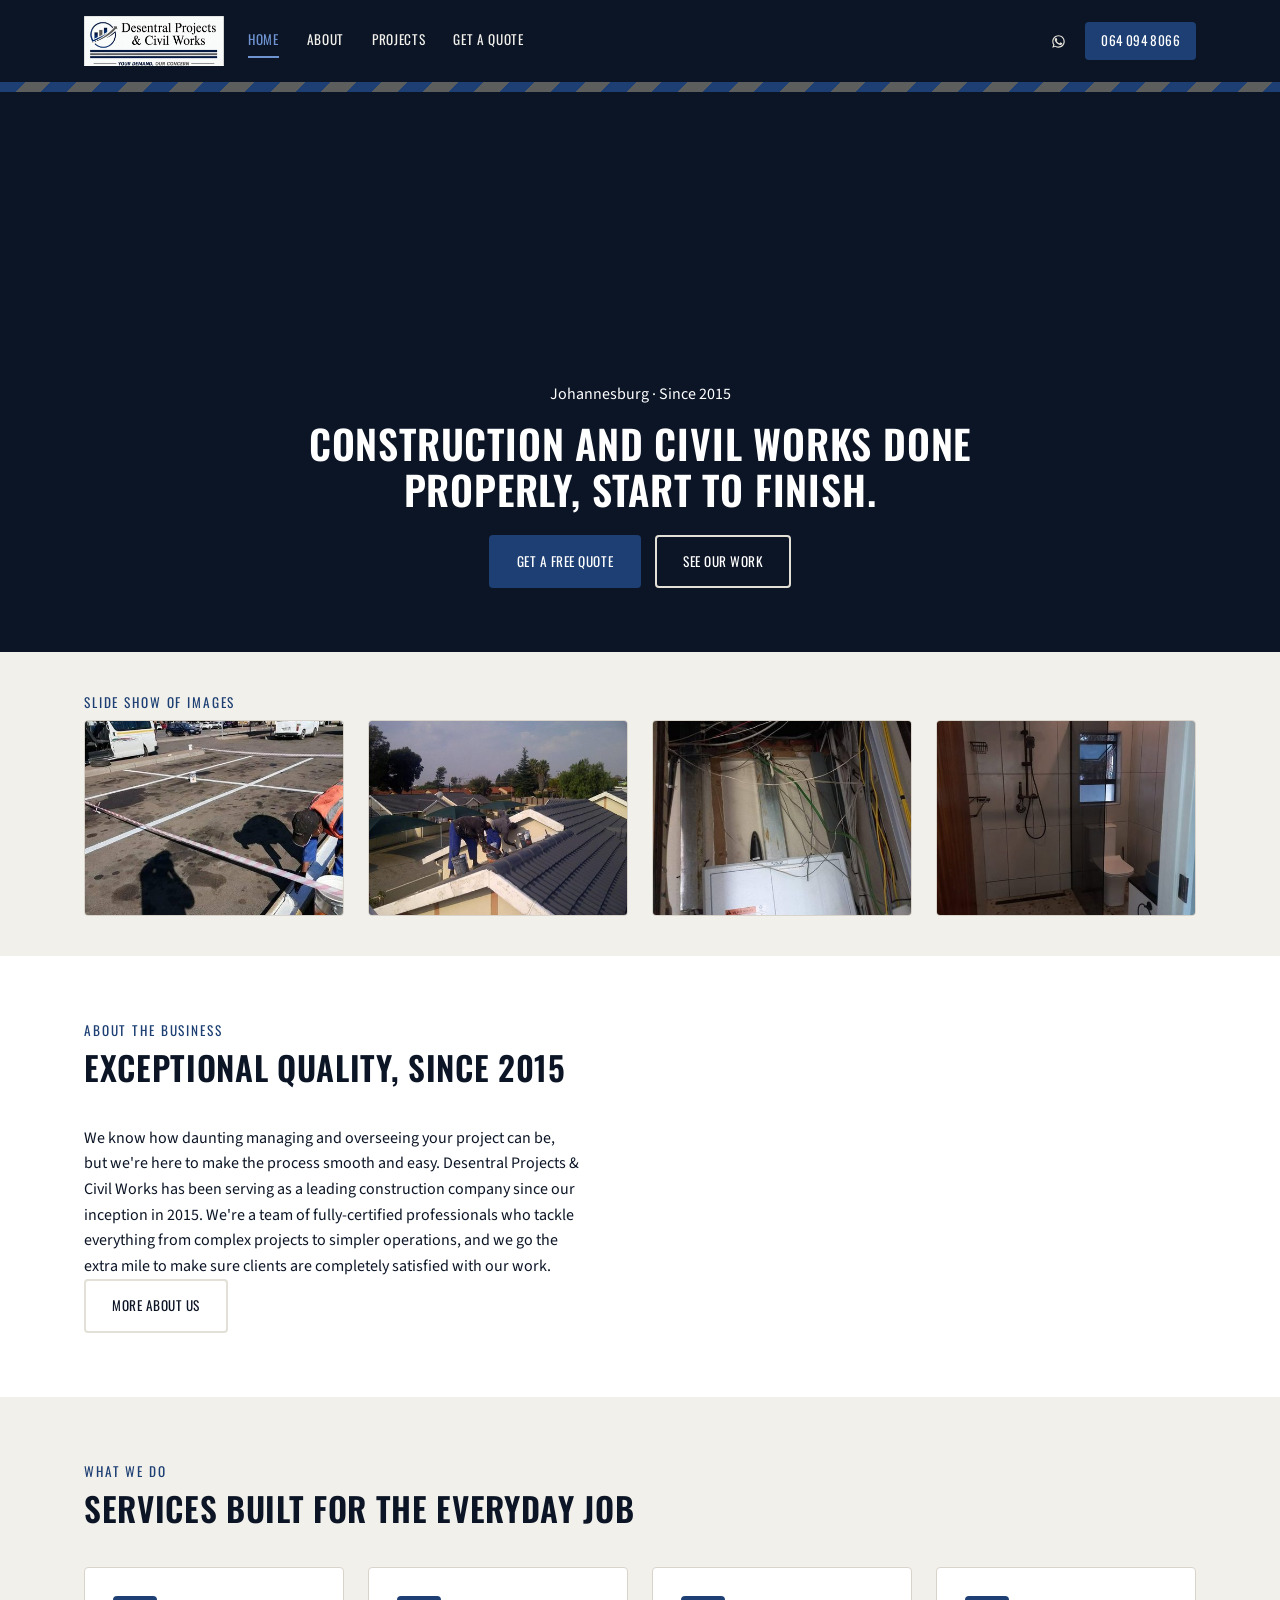
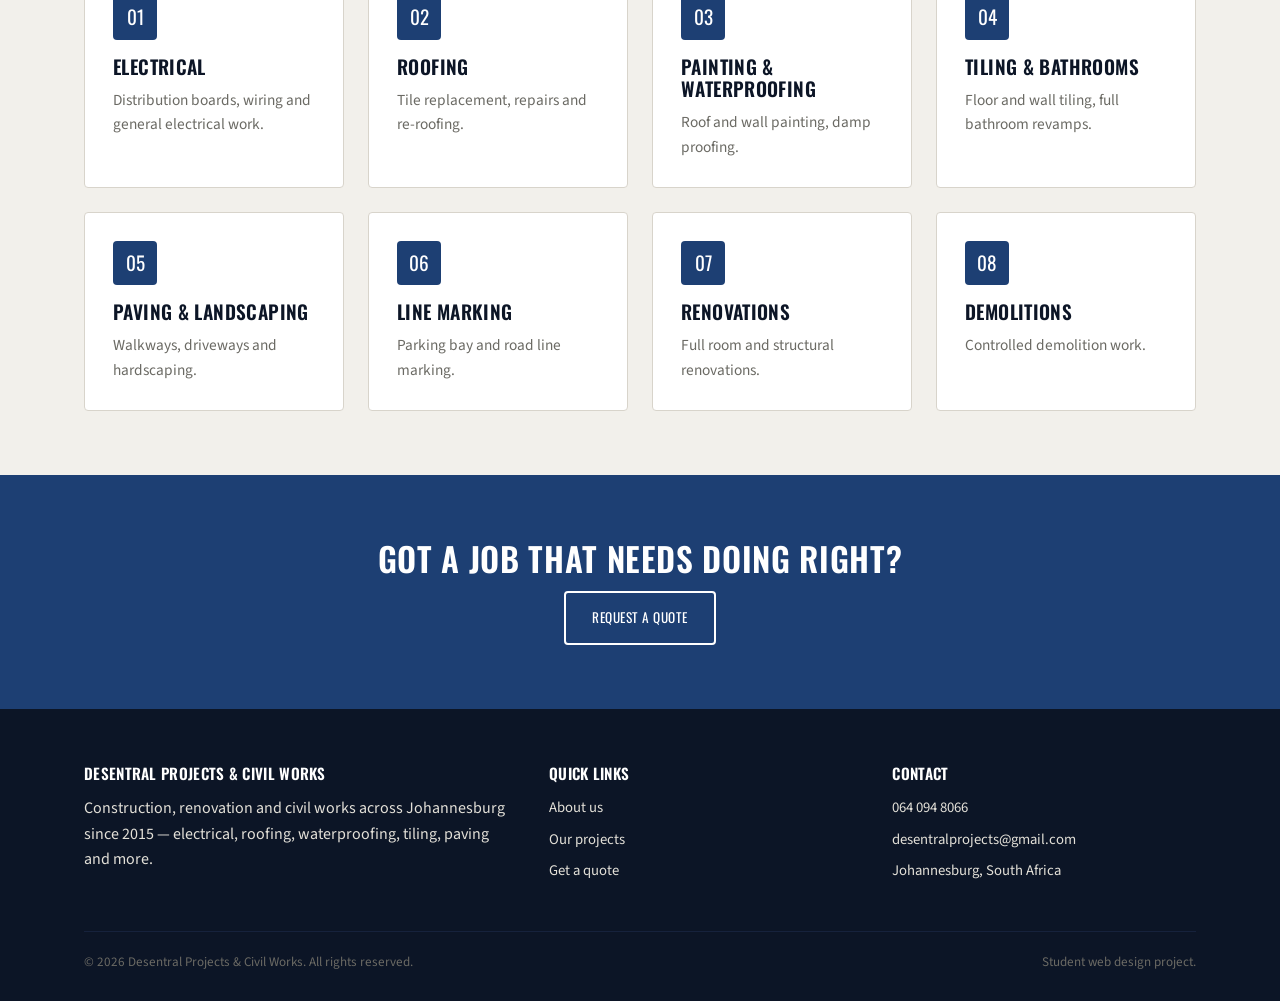
<file: Website/index.html>
<!DOCTYPE html>
<html lang="en-ZA">
<head>
<meta charset="UTF-8">
<meta name="viewport" content="width=device-width, initial-scale=1.0">
<title>Desentral Projects & Civil Works | Renovation & Civil Works, Johannesburg</title>
<meta name="description" content="Desentral Projects & Civil Works — construction, renovation and civil works across Johannesburg since 2015. Electrical, roofing, waterproofing, tiling, paving and more.">
<link rel="preconnect" href="https://fonts.googleapis.com">
<link href="https://fonts.googleapis.com/css2?family=Oswald:wght@500;600;700&family=Source+Sans+3:wght@400;600&display=swap" rel="stylesheet">
<link rel="stylesheet" href="css/style.css">
</head>
<body>

<!-- Site header: logo, main navigation, mobile menu toggle and quick contact links -->
<header class="site-header">
  <div class="wrap">
    <input type="checkbox" id="nav-toggle" class="nav-toggle-input">
    <a href="index.html" class="logo"><img src="images/Logo_1.jpg" alt="Desentral Projects & Civil Works logo" width="100%"></a>
    <nav class="main-nav">
      <ul>
        <li><a href="index.html" aria-current="page">Home</a></li>
        <li><a href="about.html">About</a></li>
        <li><a href="projects.html">Projects</a></li>
        <li><a href="quote.html">Get a Quote</a></li>
      </ul>
    </nav>
    <label for="nav-toggle" class="nav-toggle" aria-label="Toggle menu">
      <span></span><span></span><span></span>
    </label>
    <div class="header-actions">
      <div class="social-icons">
        <a href="https://wa.me/27640948066" target="_blank" rel="noopener" aria-label="Chat on WhatsApp">
          <svg viewBox="0 0 24 24"><path d="M17.472 14.382c-.297-.149-1.758-.867-2.03-.967-.273-.099-.471-.148-.67.15-.197.297-.767.966-.94 1.164-.173.199-.347.223-.644.075-.297-.15-1.255-.463-2.39-1.475-.883-.788-1.48-1.761-1.653-2.059-.173-.297-.018-.458.13-.606.134-.133.298-.347.446-.52.149-.174.198-.298.298-.497.099-.198.05-.371-.025-.52-.075-.149-.669-1.612-.916-2.207-.242-.579-.487-.5-.669-.51-.173-.008-.371-.01-.57-.01-.198 0-.52.074-.792.372-.272.297-1.04 1.016-1.04 2.479 0 1.462 1.065 2.875 1.213 3.074.149.198 2.096 3.2 5.077 4.487.709.306 1.262.489 1.694.625.712.227 1.36.195 1.871.118.571-.085 1.758-.719 2.006-1.413.248-.694.248-1.289.173-1.413-.074-.124-.272-.198-.57-.347z"/><path d="M12.001 2C6.478 2 2 6.478 2 12c0 1.978.573 3.822 1.562 5.373L2 22l4.741-1.539A9.953 9.953 0 0 0 12.001 22C17.523 22 22 17.522 22 12S17.523 2 12.001 2zm0 18.15a8.13 8.13 0 0 1-4.146-1.135l-.297-.176-2.813.914.925-2.741-.194-.283A8.14 8.14 0 1 1 20.14 12a8.15 8.15 0 0 1-8.139 8.15z"/></svg>
        </a>
      </div>
      <a href="tel:+27640948066" class="header-call">064 094 8066</a>
    </div>
  </div>
</header>
<!-- Decorative yellow/black hazard-stripe divider under the header -->
<div class="hazard"></div>
<main>

<!-- Homepage hero: auto/manual image carousel with the main heading and call-to-action buttons -->
<section class="carousel" aria-label="Project photo carousel">
  <div class="carousel-track">
    <figure class="carousel-slide">
      <img src="images/project-roof-painting-finished.jpg" srcset="images/responsive/project-roof-painting-finished-480w.jpg 480w, images/responsive/project-roof-painting-finished-800w.jpg 800w, images/project-roof-painting-finished.jpg 867w" sizes="100vw" alt="Freshly painted corrugated iron roof in Johannesburg">
      <figcaption>Roof painting &amp; waterproofing</figcaption>
    </figure>
    <figure class="carousel-slide">
      <img src="images/project-bathroom.jpg" srcset="images/responsive/project-bathroom-480w.jpg 480w, images/responsive/project-bathroom-800w.jpg 800w, images/project-bathroom.jpg 957w" sizes="100vw" alt="Renovated bathroom with walk-in shower">
      <figcaption>Bathroom renovation</figcaption>
    </figure>
    <figure class="carousel-slide">
      <img src="images/project-roof-tiling.jpg" srcset="images/responsive/project-roof-tiling-480w.jpg 480w, images/responsive/project-roof-tiling-800w.jpg 800w, images/project-roof-tiling.jpg 959w" sizes="100vw" alt="Roof tile replacement in progress">
      <figcaption>Roof tiling</figcaption>
    </figure>
    <figure class="carousel-slide">
      <img src="images/project-electrical-2.jpg" srcset="images/responsive/project-electrical-2-480w.jpg 480w, images/responsive/project-electrical-2-800w.jpg 800w, images/project-electrical-2.jpg 867w" sizes="100vw" alt="Mounted electrical distribution board">
      <figcaption>Electrical installations</figcaption>
    </figure>
    <figure class="carousel-slide">
      <img src="images/project-paving.jpg" srcset="images/responsive/project-paving-480w.jpg 480w, images/project-paving.jpg 774w" sizes="100vw" alt="Paved garden walkway">
      <figcaption>Paving &amp; landscaping</figcaption>
    </figure>
  </div>

  <div class="carousel-caption">
    <span class="hero-eyebrow">Johannesburg &middot; Since 2015</span>
    <h1>Construction and civil works done properly, start to finish.</h1>
    <div class="hero-actions">
      <a href="quote.html" class="btn btn-primary">Get a free quote</a>
      <a href="projects.html" class="btn btn-outline">See our work</a>
    </div>
  </div>
</section>

<!-- Secondary photo strip: four project thumbnails linking through to the full gallery -->
<section class="section-tight">
  <div class="wrap">
    <span class="section-eyebrow">Slide show of images</span>
    <div class="grid grid-4">
      <a href="projects.html" class="thumb-link">
        <img src="images/project-line-marking.jpg" srcset="images/responsive/project-line-marking-480w.jpg 480w, images/project-line-marking.jpg 750w" sizes="(max-width: 40rem) 50vw, 25vw" alt="Parking bay line marking" class="project-photo">
      </a>
      <a href="projects.html" class="thumb-link">
        <img src="images/project-roof-painting-progress.jpg" srcset="images/responsive/project-roof-painting-progress-480w.jpg 480w, images/responsive/project-roof-painting-progress-800w.jpg 800w, images/responsive/project-roof-painting-progress-1200w.jpg 1200w, images/project-roof-painting-progress.jpg 1296w" sizes="(max-width: 40rem) 50vw, 25vw" alt="Team painting a roof" class="project-photo">
      </a>
      <a href="projects.html" class="thumb-link">
        <img src="images/project-electrical-1.jpg" srcset="images/responsive/project-electrical-1-480w.jpg 480w, images/responsive/project-electrical-1-800w.jpg 800w, images/project-electrical-1.jpg 867w" sizes="(max-width: 40rem) 50vw, 25vw" alt="Electrical wiring installation" class="project-photo">
      </a>
      <a href="projects.html" class="thumb-link">
        <img src="images/project-bathroom.jpg" srcset="images/responsive/project-bathroom-480w.jpg 480w, images/responsive/project-bathroom-800w.jpg 800w, images/project-bathroom.jpg 957w" sizes="(max-width: 40rem) 50vw, 25vw" alt="Renovated bathroom" class="project-photo">
      </a>
    </div>
  </div>
</section>

<!-- Short "about the business" teaser with a link through to the full About page -->
<section class="section-alt">
  <div class="wrap">
    <div class="section-head">
      <span class="section-eyebrow">About the business</span>
      <h2>Exceptional quality, since 2015</h2>
    </div>
    <p>We know how daunting managing and overseeing your project can be, but we're here to make the process smooth and easy. Desentral Projects &amp; Civil Works has been serving as a leading construction company since our inception in 2015. We're a team of fully-certified professionals who tackle everything from complex projects to simpler operations, and we go the extra mile to make sure clients are completely satisfied with our work.</p>
    <div>
      <a href="about.html" class="btn btn-outline">More about us</a>
    </div>
  </div>
</section>

<!-- Services grid: one card per service the company offers -->
<section>
  <div class="wrap">
    <div class="section-head">
      <span class="section-eyebrow">What we do</span>
      <h2>Services built for the everyday job</h2>
    </div>
    <div class="grid grid-4">
      <div class="card">
        <div class="service-icon">01</div>
        <h3>Electrical</h3>
        <p>Distribution boards, wiring and general electrical work.</p>
      </div>
      <div class="card">
        <div class="service-icon">02</div>
        <h3>Roofing</h3>
        <p>Tile replacement, repairs and re-roofing.</p>
      </div>
      <div class="card">
        <div class="service-icon">03</div>
        <h3>Painting &amp; waterproofing</h3>
        <p>Roof and wall painting, damp proofing.</p>
      </div>
      <div class="card">
        <div class="service-icon">04</div>
        <h3>Tiling &amp; bathrooms</h3>
        <p>Floor and wall tiling, full bathroom revamps.</p>
      </div>
      <div class="card">
        <div class="service-icon">05</div>
        <h3>Paving &amp; landscaping</h3>
        <p>Walkways, driveways and hardscaping.</p>
      </div>
      <div class="card">
        <div class="service-icon">06</div>
        <h3>Line marking</h3>
        <p>Parking bay and road line marking.</p>
      </div>
      <div class="card">
        <div class="service-icon">07</div>
        <h3>Renovations</h3>
        <p>Full room and structural renovations.</p>
      </div>
      <div class="card">
        <div class="service-icon">08</div>
        <h3>Demolitions</h3>
        <p>Controlled demolition work.</p>
      </div>
    </div>
  </div>
</section>

<!-- Call-to-action band prompting visitors to request a quote -->
<section class="cta-band">
  <div class="wrap">
    <h2>Got a job that needs doing right?</h2>
    <a href="quote.html" class="btn btn-outline">Request a quote</a>
  </div>
</section>

<!-- Site footer: company blurb, quick links and contact details, repeated on every page -->
</main>

<footer class="site-footer">
  <div class="wrap">
    <div class="footer-grid">
      <div>
        <h4>Desentral Projects &amp; Civil Works</h4>
        <p>Construction, renovation and civil works across Johannesburg since 2015 — electrical, roofing, waterproofing, tiling, paving and more.</p>
      </div>
      <div>
        <h4>Quick links</h4>
        <ul>
          <li><a href="about.html">About us</a></li>
          <li><a href="projects.html">Our projects</a></li>
          <li><a href="quote.html">Get a quote</a></li>
        </ul>
      </div>
      <div>
        <h4>Contact</h4>
        <ul>
          <li><a href="tel:+27640948066">064 094 8066</a></li>
          <li><a href="mailto:desentralprojects@gmail.com">desentralprojects@gmail.com</a></li>
          <li>Johannesburg, South Africa</li>
        </ul>
      </div>
    </div>
    <div class="footer-bottom">
      <span>&copy; 2026 Desentral Projects &amp; Civil Works. All rights reserved.</span>
      <span>Student web design project.</span>
    </div>
  </div>
</footer>
</body>
</html>
</file>
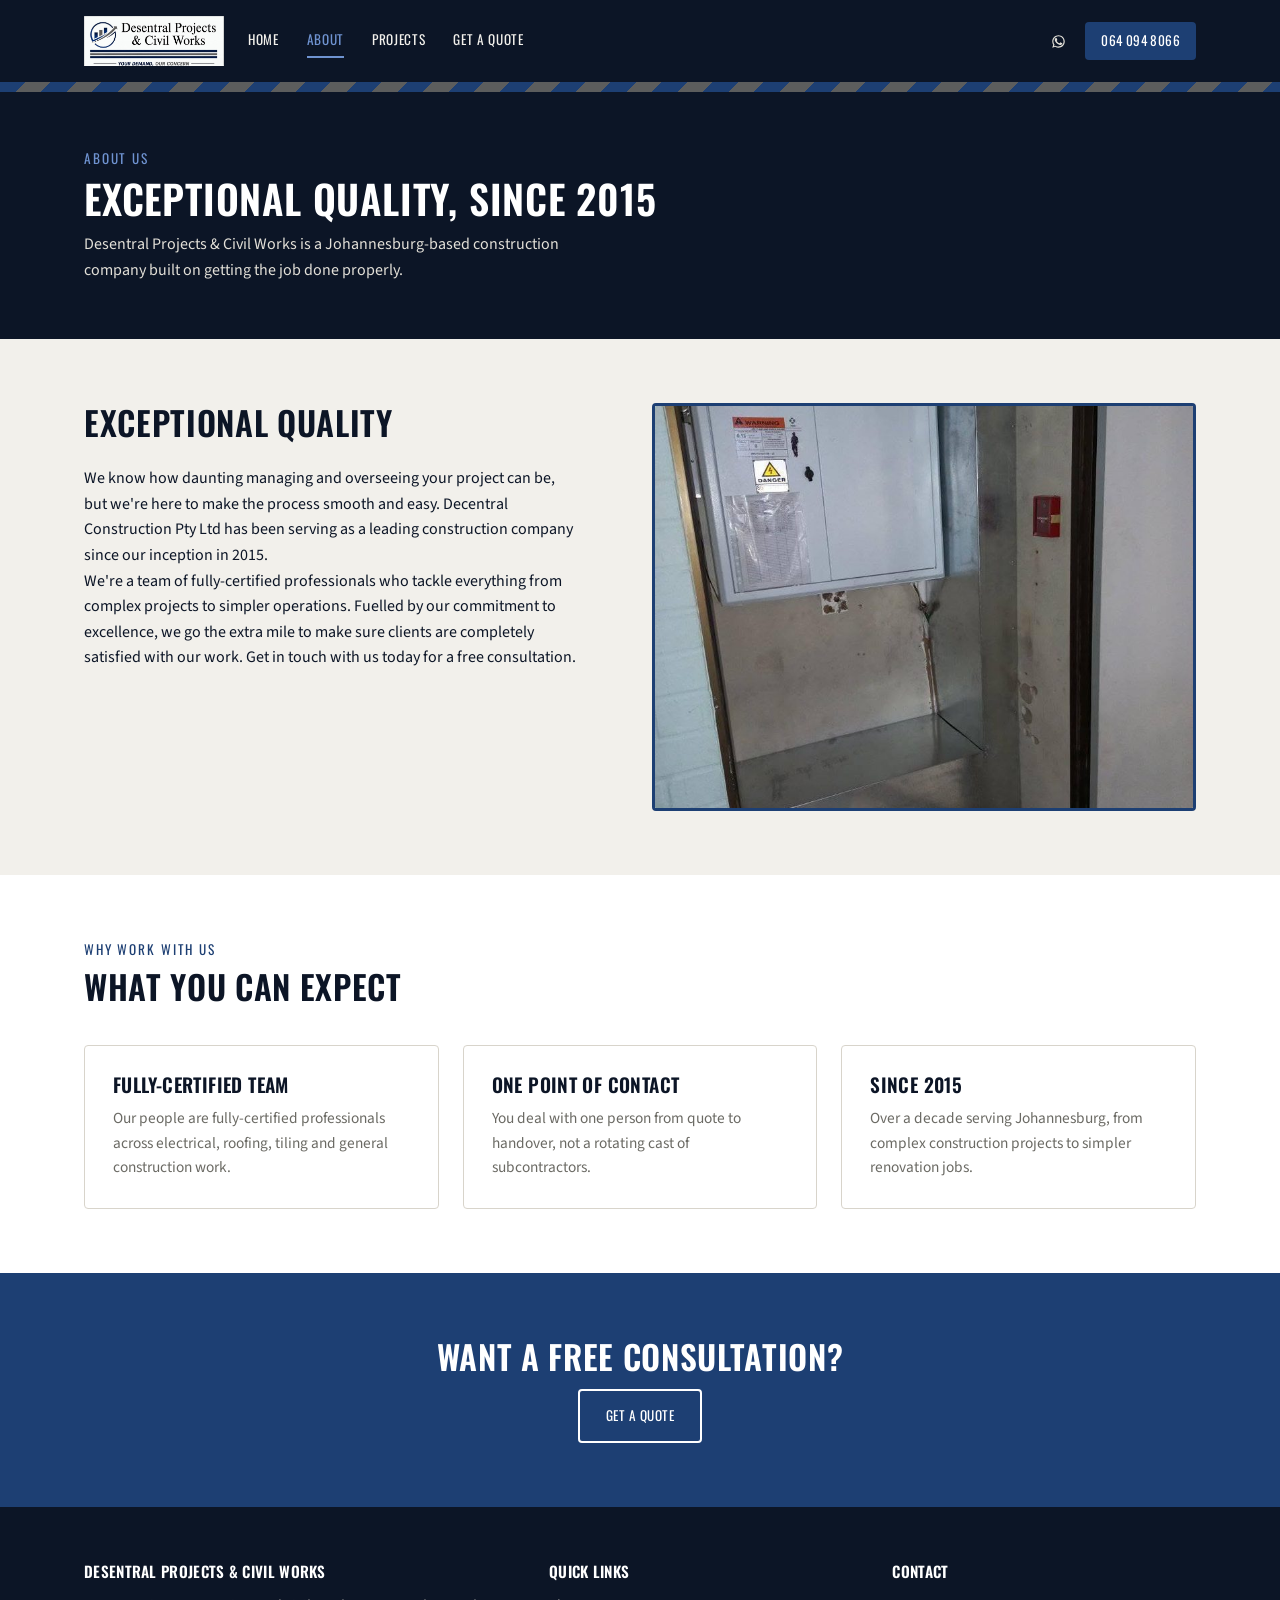
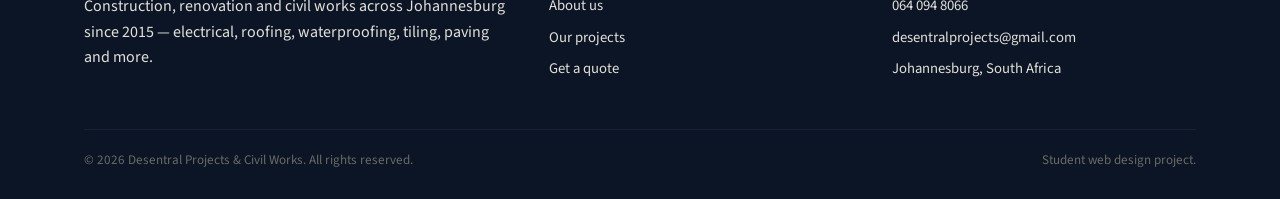
<file: Website/about.html>
<!DOCTYPE html>
<html lang="en-ZA">
<head>
<meta charset="UTF-8">
<meta name="viewport" content="width=device-width, initial-scale=1.0">
<title>About Us | Desentral Projects & Civil Works</title>
<meta name="description" content="Desentral Projects & Civil Works — a leading construction company serving Johannesburg since 2015.">
<link rel="preconnect" href="https://fonts.googleapis.com">
<link href="https://fonts.googleapis.com/css2?family=Oswald:wght@500;600;700&family=Source+Sans+3:wght@400;600&display=swap" rel="stylesheet">
<link rel="stylesheet" href="css/style.css">
</head>
<body>

<!-- Site header: logo, main navigation, mobile menu toggle and quick contact links -->
<header class="site-header">
  <div class="wrap">
    <input type="checkbox" id="nav-toggle" class="nav-toggle-input">
    <a href="index.html" class="logo"><img src="images/Logo_1.jpg" alt="Desentral Projects & Civil Works logo" width="100%"></a>
    <nav class="main-nav">
      <ul>
        <li><a href="index.html">Home</a></li>
        <li><a href="about.html" aria-current="page">About</a></li>
        <li><a href="projects.html">Projects</a></li>
        <li><a href="quote.html">Get a Quote</a></li>
      </ul>
    </nav>
    <label for="nav-toggle" class="nav-toggle" aria-label="Toggle menu">
      <span></span><span></span><span></span>
    </label>
    <div class="header-actions">
      <div class="social-icons">
        <a href="https://wa.me/27640948066" target="_blank" rel="noopener" aria-label="Chat on WhatsApp">
          <svg viewBox="0 0 24 24"><path d="M17.472 14.382c-.297-.149-1.758-.867-2.03-.967-.273-.099-.471-.148-.67.15-.197.297-.767.966-.94 1.164-.173.199-.347.223-.644.075-.297-.15-1.255-.463-2.39-1.475-.883-.788-1.48-1.761-1.653-2.059-.173-.297-.018-.458.13-.606.134-.133.298-.347.446-.52.149-.174.198-.298.298-.497.099-.198.05-.371-.025-.52-.075-.149-.669-1.612-.916-2.207-.242-.579-.487-.5-.669-.51-.173-.008-.371-.01-.57-.01-.198 0-.52.074-.792.372-.272.297-1.04 1.016-1.04 2.479 0 1.462 1.065 2.875 1.213 3.074.149.198 2.096 3.2 5.077 4.487.709.306 1.262.489 1.694.625.712.227 1.36.195 1.871.118.571-.085 1.758-.719 2.006-1.413.248-.694.248-1.289.173-1.413-.074-.124-.272-.198-.57-.347z"/><path d="M12.001 2C6.478 2 2 6.478 2 12c0 1.978.573 3.822 1.562 5.373L2 22l4.741-1.539A9.953 9.953 0 0 0 12.001 22C17.523 22 22 17.522 22 12S17.523 2 12.001 2zm0 18.15a8.13 8.13 0 0 1-4.146-1.135l-.297-.176-2.813.914.925-2.741-.194-.283A8.14 8.14 0 1 1 20.14 12a8.15 8.15 0 0 1-8.139 8.15z"/></svg>
        </a>
      </div>
      <a href="tel:+27640948066" class="header-call">064 094 8066</a>
    </div>
  </div>
</header>
<!-- Decorative yellow/black hazard-stripe divider under the header -->
<div class="hazard"></div>
<main>

<!-- Page banner: heading and intro line for the About page -->
<section class="page-banner">
  <div class="wrap">
    <span class="section-eyebrow">About us</span>
    <h1>Exceptional quality, since 2015</h1>
    <p>Desentral Projects &amp; Civil Works is a Johannesburg-based construction company built on getting the job done properly.</p>
  </div>
</section>

<!-- Company story: text column paired with a photo -->
<section>
  <div class="wrap grid grid-2">
    <div>
      <h2>Exceptional Quality</h2>
      <p>We know how daunting managing and overseeing your project can be, but we're here to make the process smooth and easy. Decentral Construction Pty Ltd has been serving as a leading construction company since our inception in 2015.</p>
      <p>We're a team of fully-certified professionals who tackle everything from complex projects to simpler operations. Fuelled by our commitment to excellence, we go the extra mile to make sure clients are completely satisfied with our work. Get in touch with us today for a free consultation.</p>
    </div>
    <img src="images/project-electrical-2.jpg" srcset="images/responsive/project-electrical-2-480w.jpg 480w, images/responsive/project-electrical-2-800w.jpg 800w, images/project-electrical-2.jpg 867w" sizes="(max-width: 40rem) 100vw, 50vw" alt="Electrical distribution board installation" class="hero-image">
  </div>
</section>

<!-- "Why work with us" reasons grid -->
<section class="section-alt">
  <div class="wrap">
    <div class="section-head">
      <span class="section-eyebrow">Why work with us</span>
      <h2>What you can expect</h2>
    </div>
    <div class="grid grid-3">
      <div class="card">
        <h3>Fully-certified team</h3>
        <p>Our people are fully-certified professionals across electrical, roofing, tiling and general construction work.</p>
      </div>
      <div class="card">
        <h3>One point of contact</h3>
        <p>You deal with one person from quote to handover, not a rotating cast of subcontractors.</p>
      </div>
      <div class="card">
        <h3>Since 2015</h3>
        <p>Over a decade serving Johannesburg, from complex construction projects to simpler renovation jobs.</p>
      </div>
    </div>
  </div>
</section>

<!-- Call-to-action band prompting visitors to request a quote -->
<section class="cta-band">
  <div class="wrap">
    <h2>Want a free consultation?</h2>
    <a href="quote.html" class="btn btn-outline">Get a quote</a>
  </div>
</section>

<!-- Site footer: company blurb, quick links and contact details, repeated on every page -->
</main>

<footer class="site-footer">
  <div class="wrap">
    <div class="footer-grid">
      <div>
        <h4>Desentral Projects &amp; Civil Works</h4>
        <p>Construction, renovation and civil works across Johannesburg since 2015 — electrical, roofing, waterproofing, tiling, paving and more.</p>
      </div>
      <div>
        <h4>Quick links</h4>
        <ul>
          <li><a href="about.html">About us</a></li>
          <li><a href="projects.html">Our projects</a></li>
          <li><a href="quote.html">Get a quote</a></li>
        </ul>
      </div>
      <div>
        <h4>Contact</h4>
        <ul>
          <li><a href="tel:+27640948066">064 094 8066</a></li>
          <li><a href="mailto:desentralprojects@gmail.com">desentralprojects@gmail.com</a></li>
          <li>Johannesburg, South Africa</li>
        </ul>
      </div>
    </div>
    <div class="footer-bottom">
      <span>&copy; 2026 Desentral Projects &amp; Civil Works. All rights reserved.</span>
      <span>Student web design project.</span>
    </div>
  </div>
</footer>
</body>
</html>
</file>
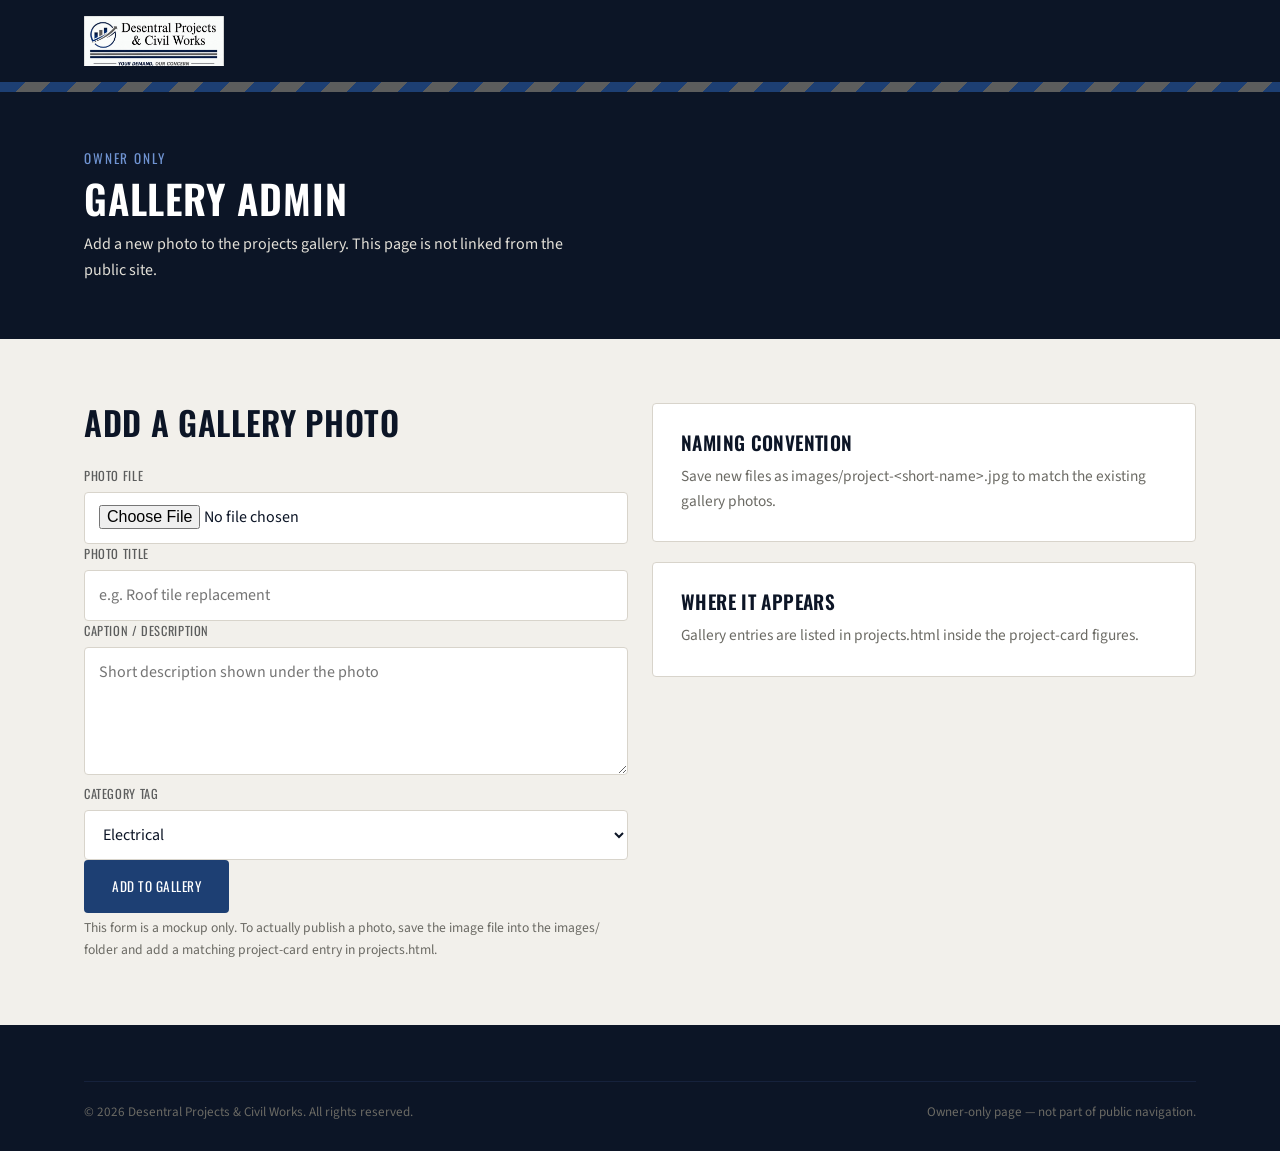
<file: Website/admin.html>
<!DOCTYPE html>
<html lang="en-ZA">
<head>
<meta charset="UTF-8">
<meta name="viewport" content="width=device-width, initial-scale=1.0">
<title>Gallery Admin | Desentral Projects & Civil Works</title>
<meta name="description" content="Owner-only page for adding new photos to the Desentral Projects & Civil Works project gallery.">
<!-- Keeps this owner-only page out of search engine results -->
<meta name="robots" content="noindex, nofollow">
<link rel="preconnect" href="https://fonts.googleapis.com">
<link href="https://fonts.googleapis.com/css2?family=Oswald:wght@500;600;700&family=Source+Sans+3:wght@400;600&display=swap" rel="stylesheet">
<link rel="stylesheet" href="css/style.css">
</head>
<body>

<!-- Stripped-down header: logo only, no public nav links, since this page isn't meant to be browsed to -->
<header class="site-header">
  <div class="wrap">
    <a href="index.html" class="logo"><img src="images/Logo_1.jpg" alt="Desentral Projects & Civil Works logo" width="100%"></a>
  </div>
</header>
<!-- Decorative yellow/black hazard-stripe divider under the header -->
<div class="hazard"></div>
<main>

<!-- Page banner explaining this is an owner-only tool -->
<section class="page-banner">
  <div class="wrap">
    <span class="section-eyebrow">Owner only</span>
    <h1>Gallery admin</h1>
    <p>Add a new photo to the projects gallery. This page is not linked from the public site.</p>
  </div>
</section>

<!-- Mock photo-upload form (left) plus reference notes for publishing manually (right) -->
<section>
  <div class="wrap grid grid-2">

    <div>
      <h2>Add a gallery photo</h2>
      <!-- Note: this is a static mockup only — there is no JavaScript or backend
           behind it, so it's marked up as plain fields rather than a real <form>. -->
      <div class="gallery-form">
        <div>
          <label for="photo">Photo file</label>
          <input type="file" id="photo" name="photo" accept="image/*">
        </div>

        <div>
          <label for="title">Photo title</label>
          <input type="text" id="title" name="title" placeholder="e.g. Roof tile replacement">
        </div>

        <div>
          <label for="caption">Caption / description</label>
          <textarea id="caption" name="caption" placeholder="Short description shown under the photo"></textarea>
        </div>

        <div>
          <label for="tag">Category tag</label>
          <select id="tag" name="tag">
            <option>Electrical</option>
            <option>Roofing</option>
            <option>Roof painting</option>
            <option>Bathrooms</option>
            <option>Paving</option>
            <option>Line marking</option>
            <option>Renovations</option>
            <option>Demolitions</option>
          </select>
        </div>

        <button type="button" class="btn btn-primary" disabled>Add to gallery</button>
        <p class="form-note">This form is a mockup only. To actually publish a photo, save the image file into the images/ folder and add a matching project-card entry in projects.html.</p>
      </div>
    </div>

    <div class="contact-info">
      <div class="card">
        <h3>Naming convention</h3>
        <p>Save new files as images/project-&lt;short-name&gt;.jpg to match the existing gallery photos.</p>
      </div>
      <div class="card">
        <h3>Where it appears</h3>
        <p>Gallery entries are listed in projects.html inside the project-card figures.</p>
      </div>
    </div>

  </div>
</section>

<!-- Minimal footer for this internal page -->
</main>

<footer class="site-footer">
  <div class="wrap">
    <div class="footer-bottom">
      <span>&copy; 2026 Desentral Projects &amp; Civil Works. All rights reserved.</span>
      <span>Owner-only page — not part of public navigation.</span>
    </div>
  </div>
</footer>
</body>
</html>
</file>
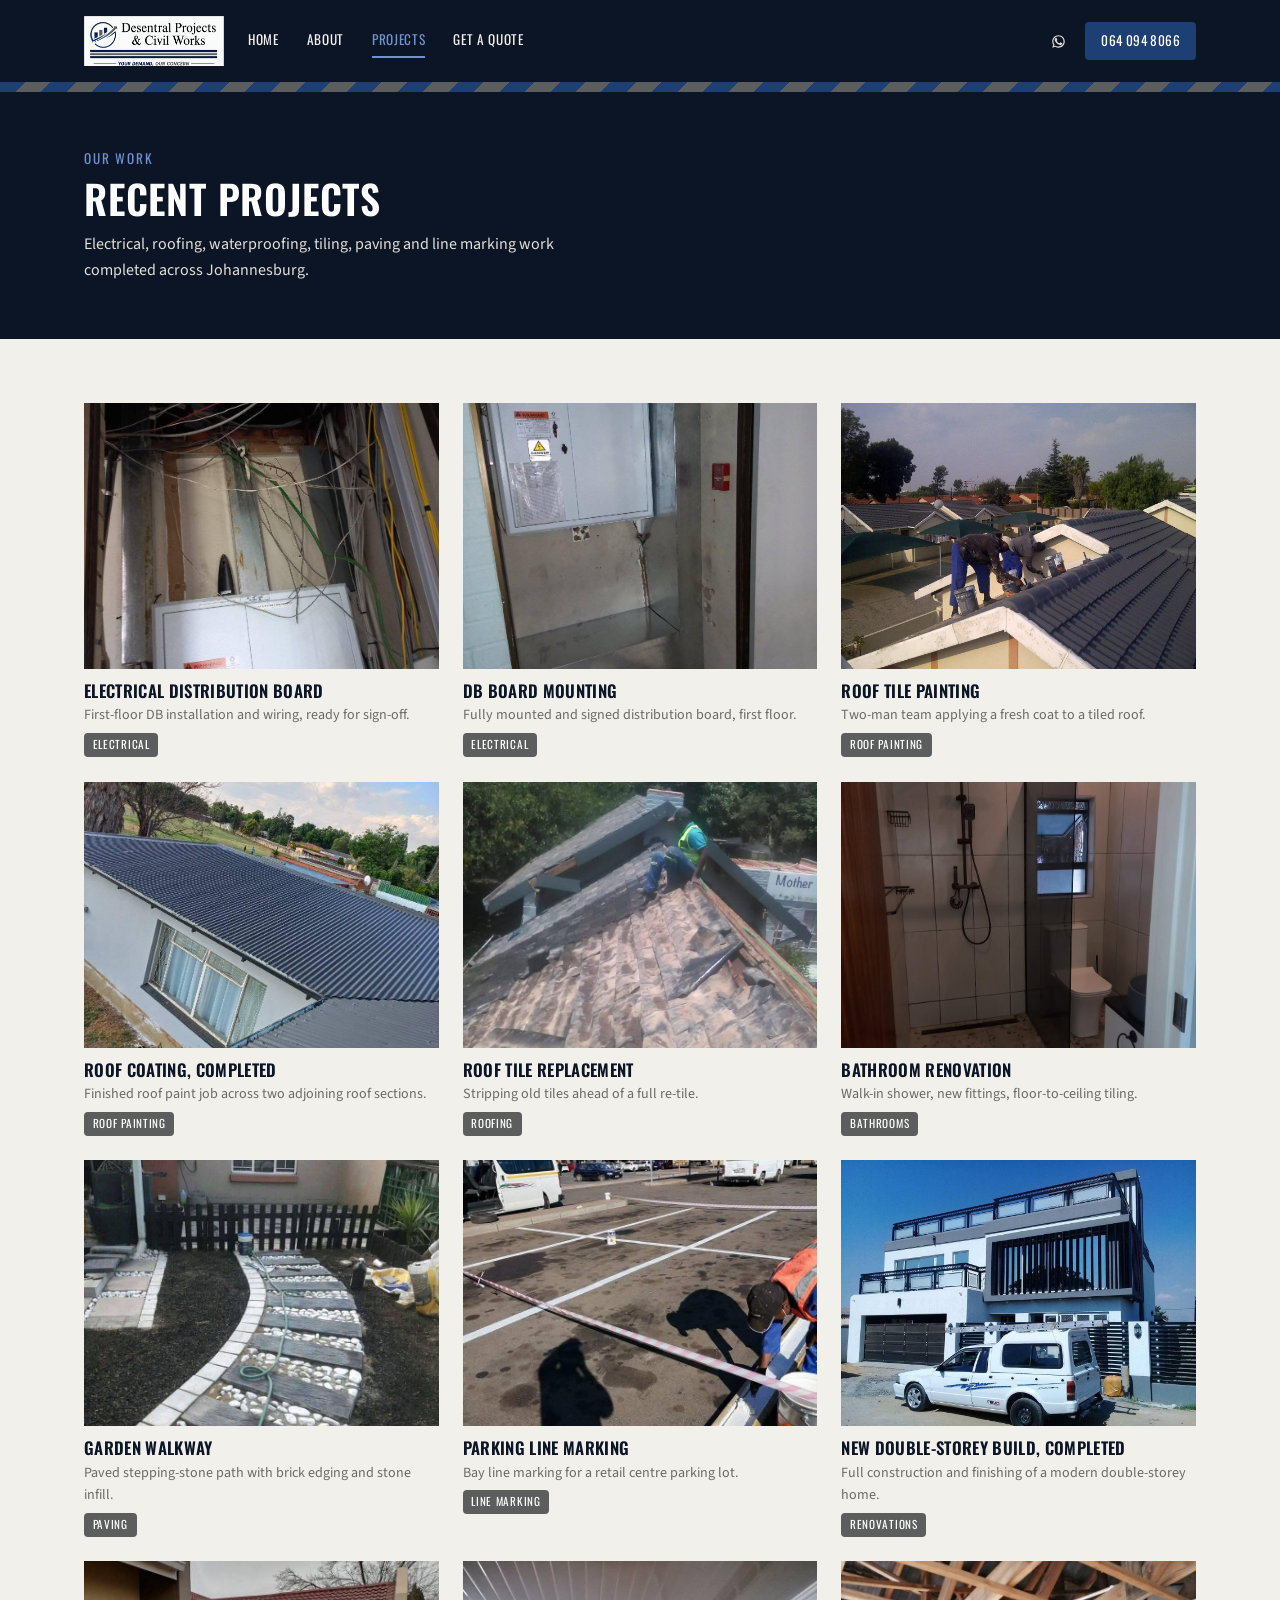
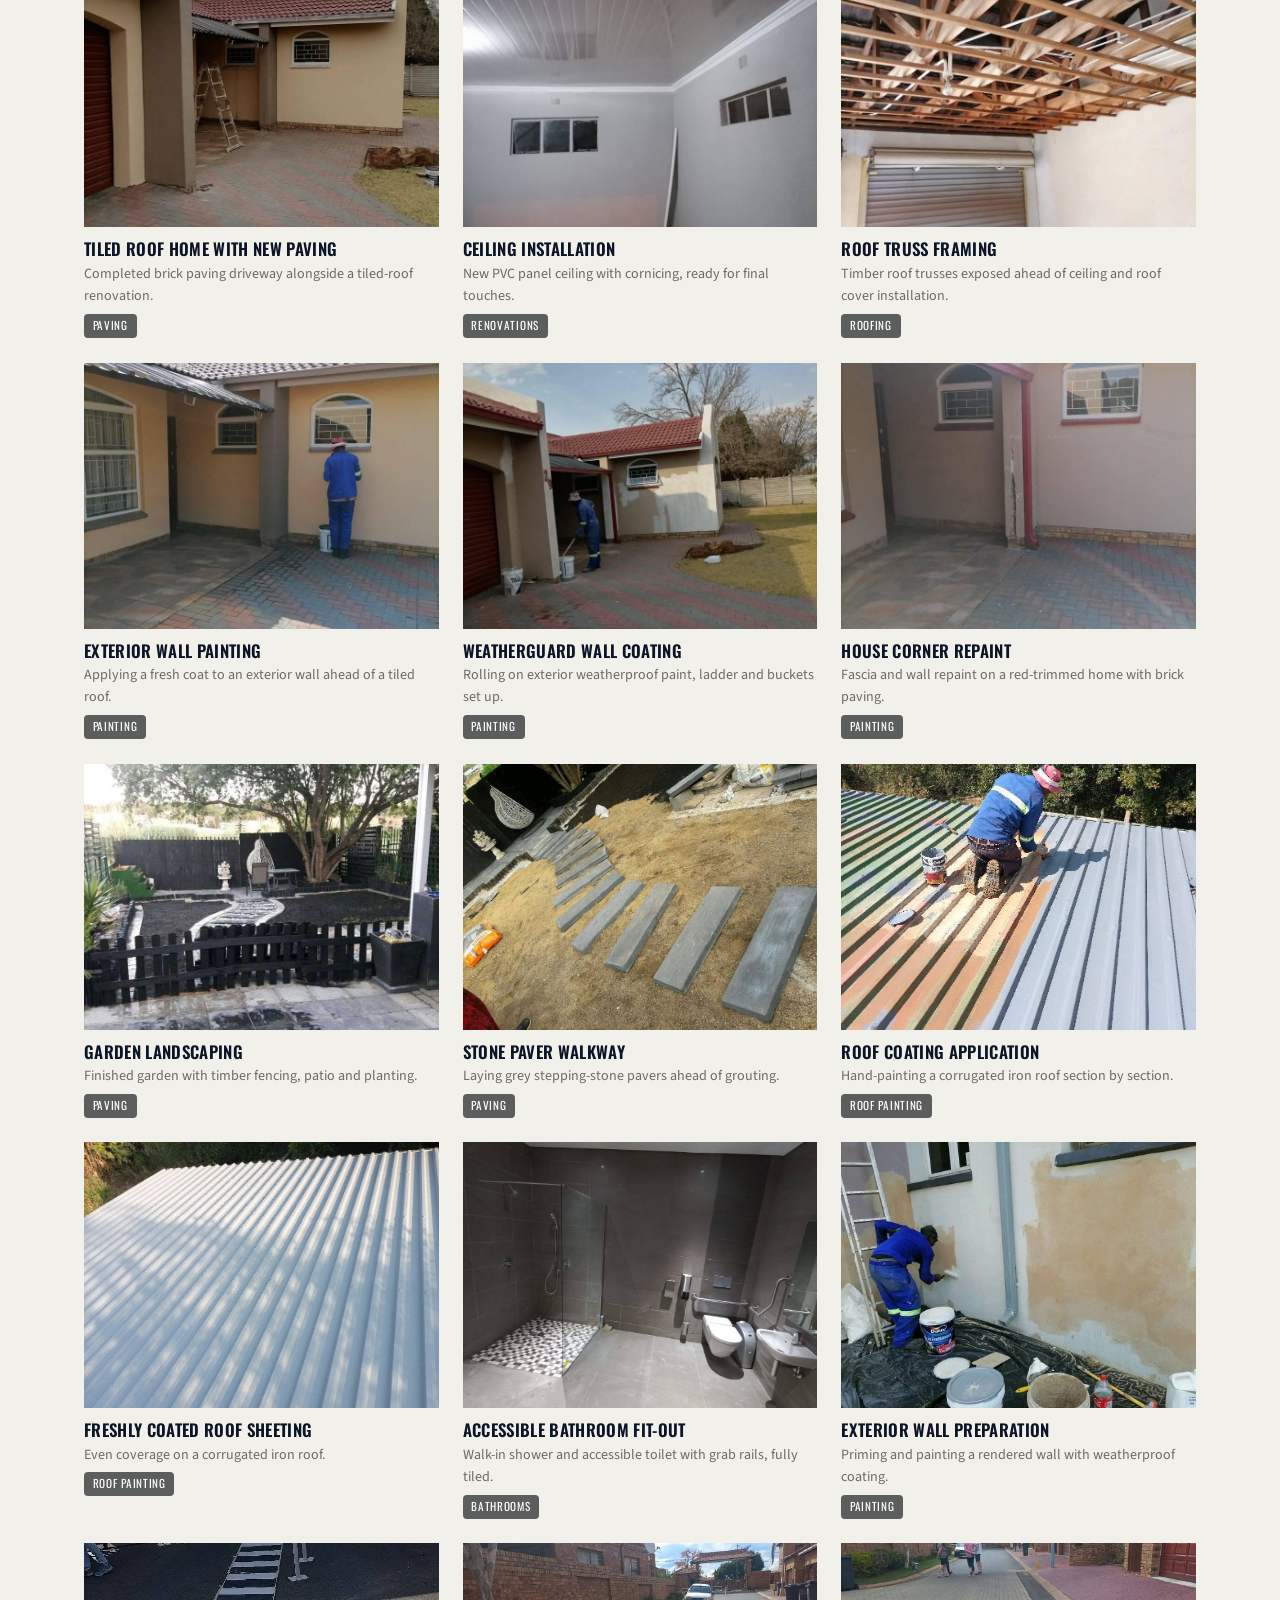
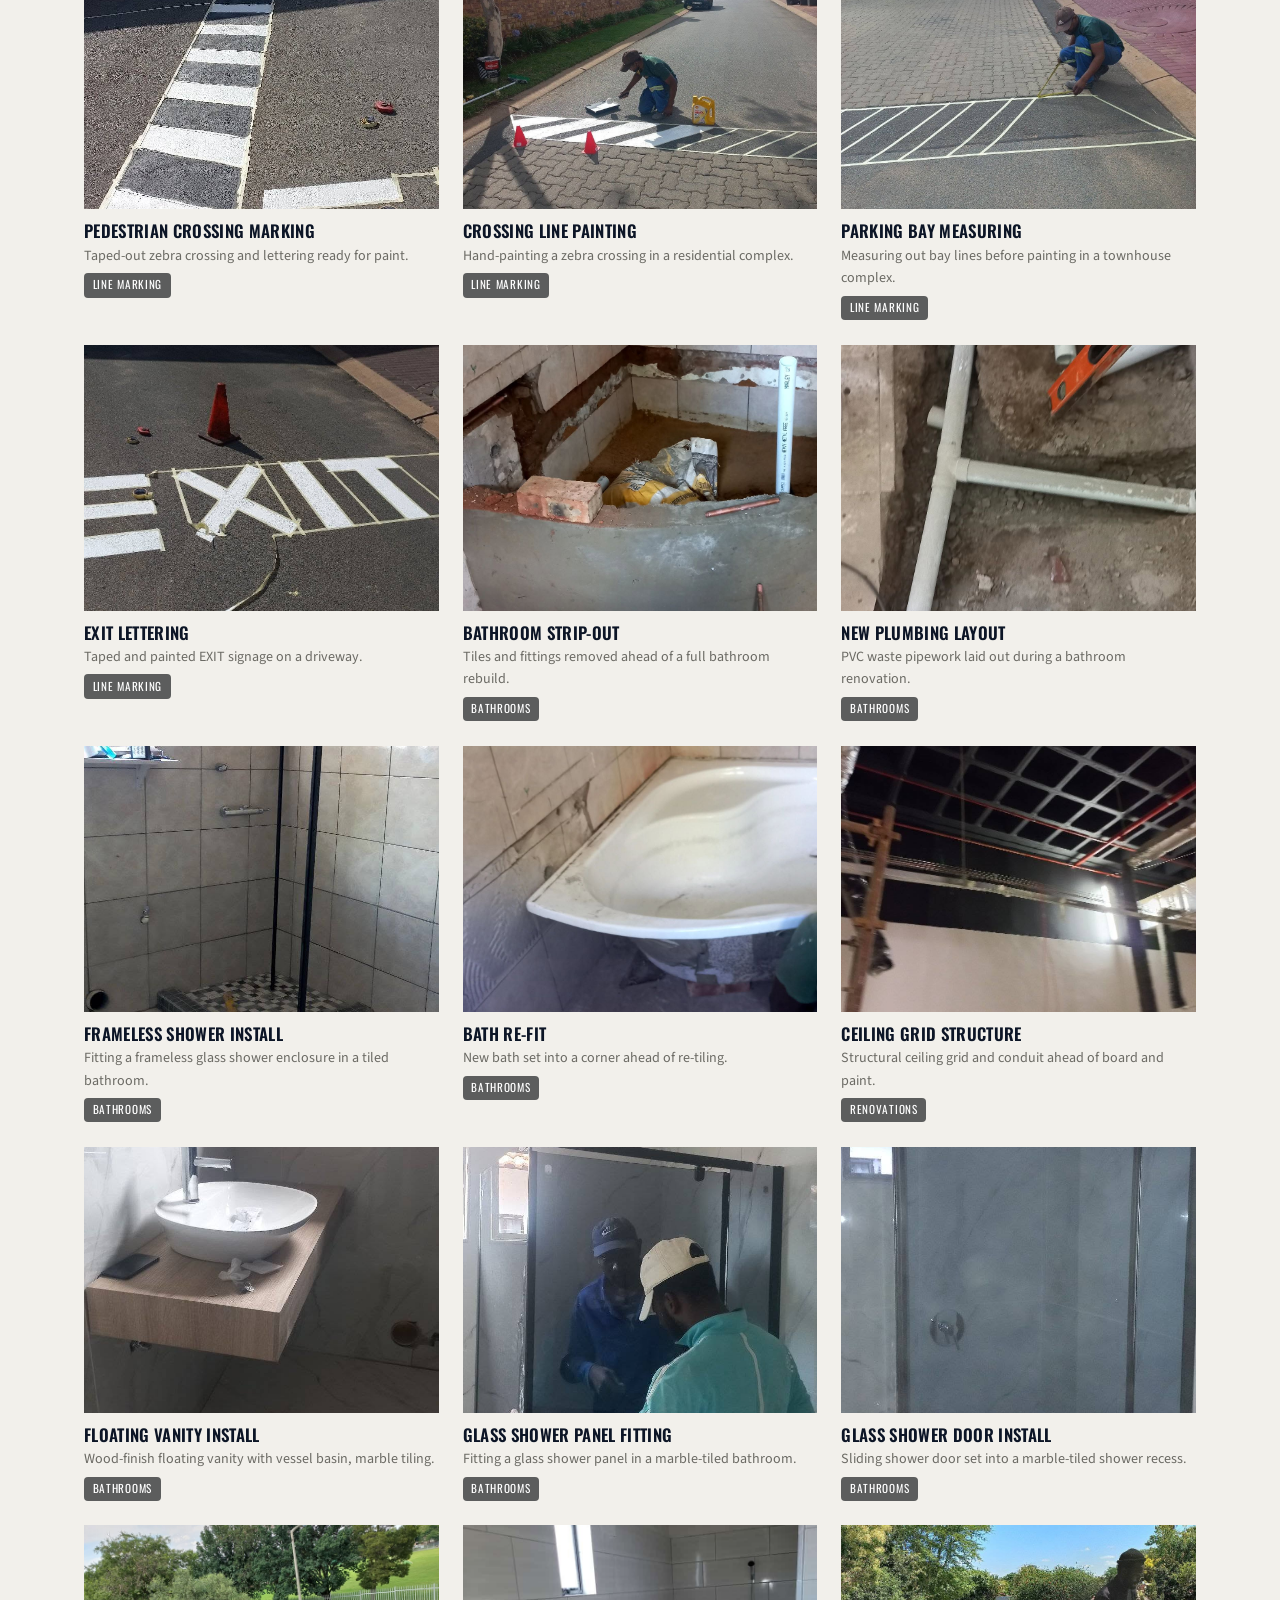
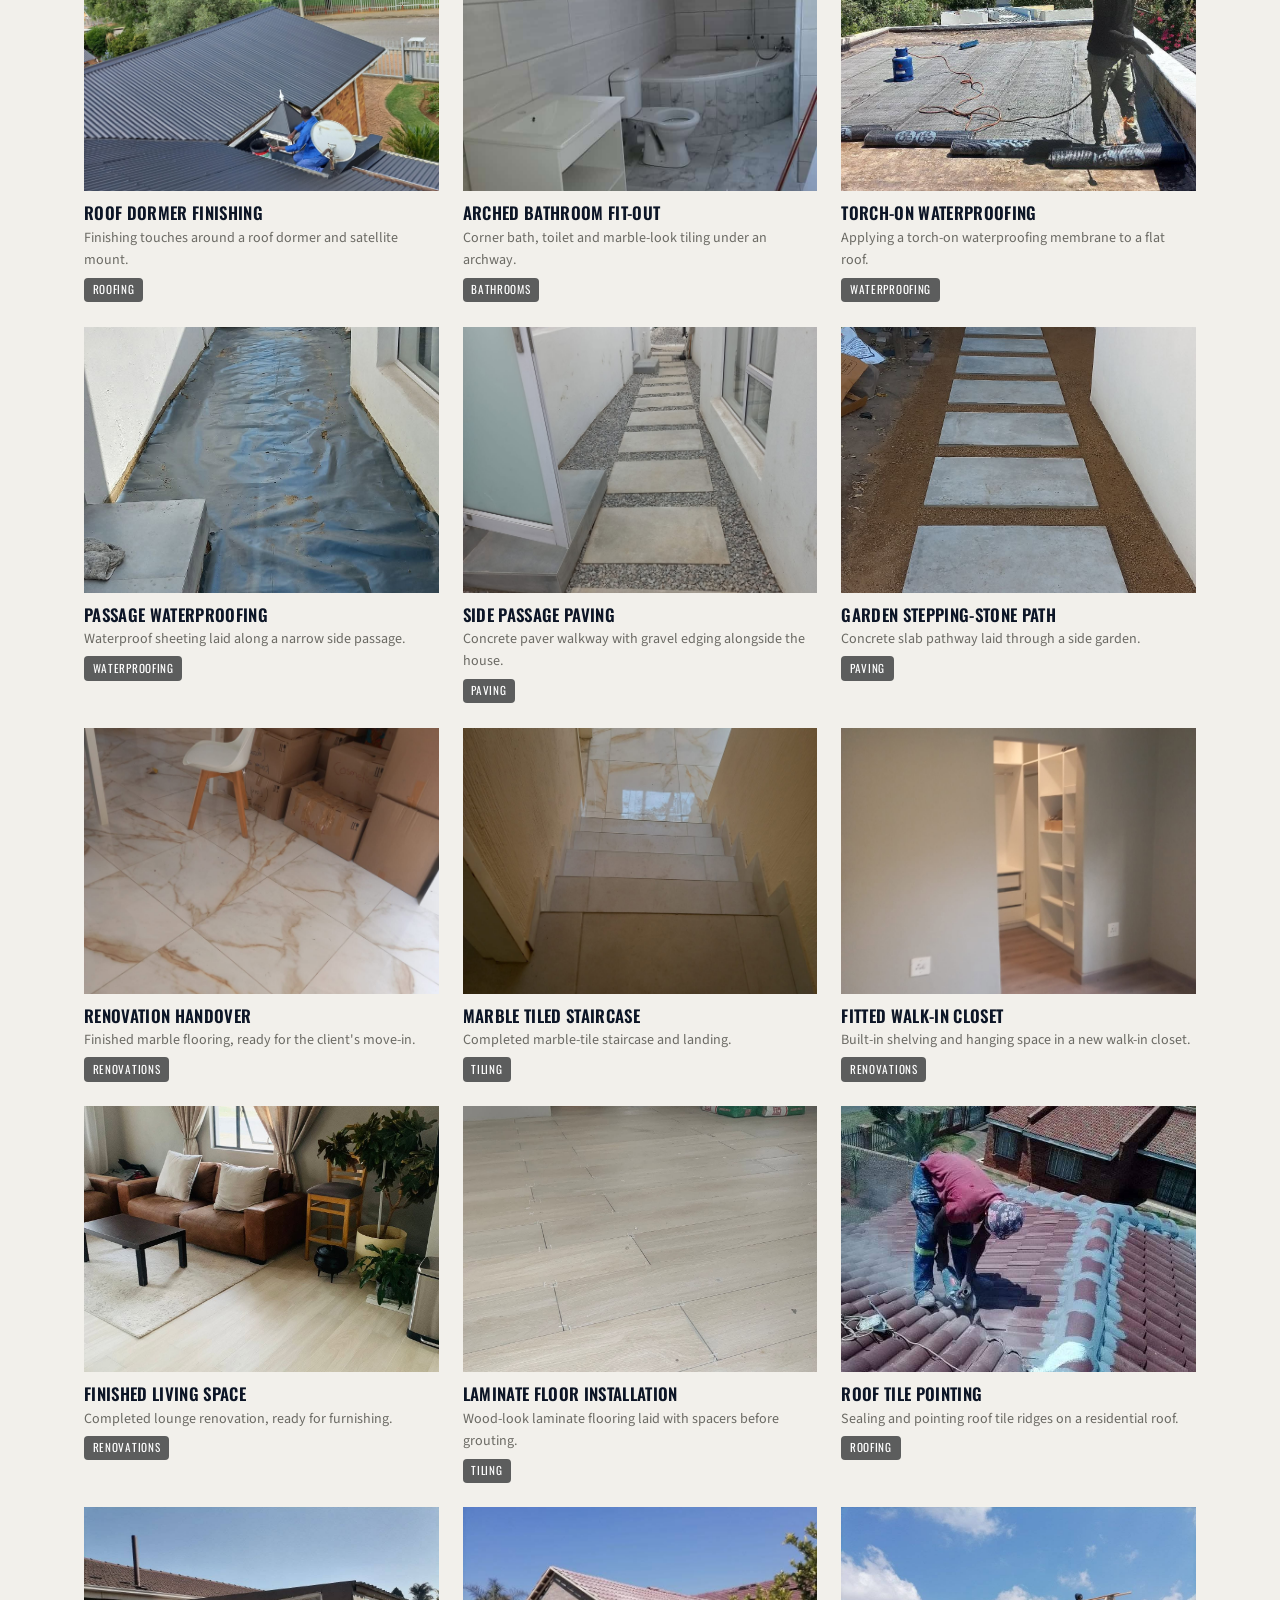
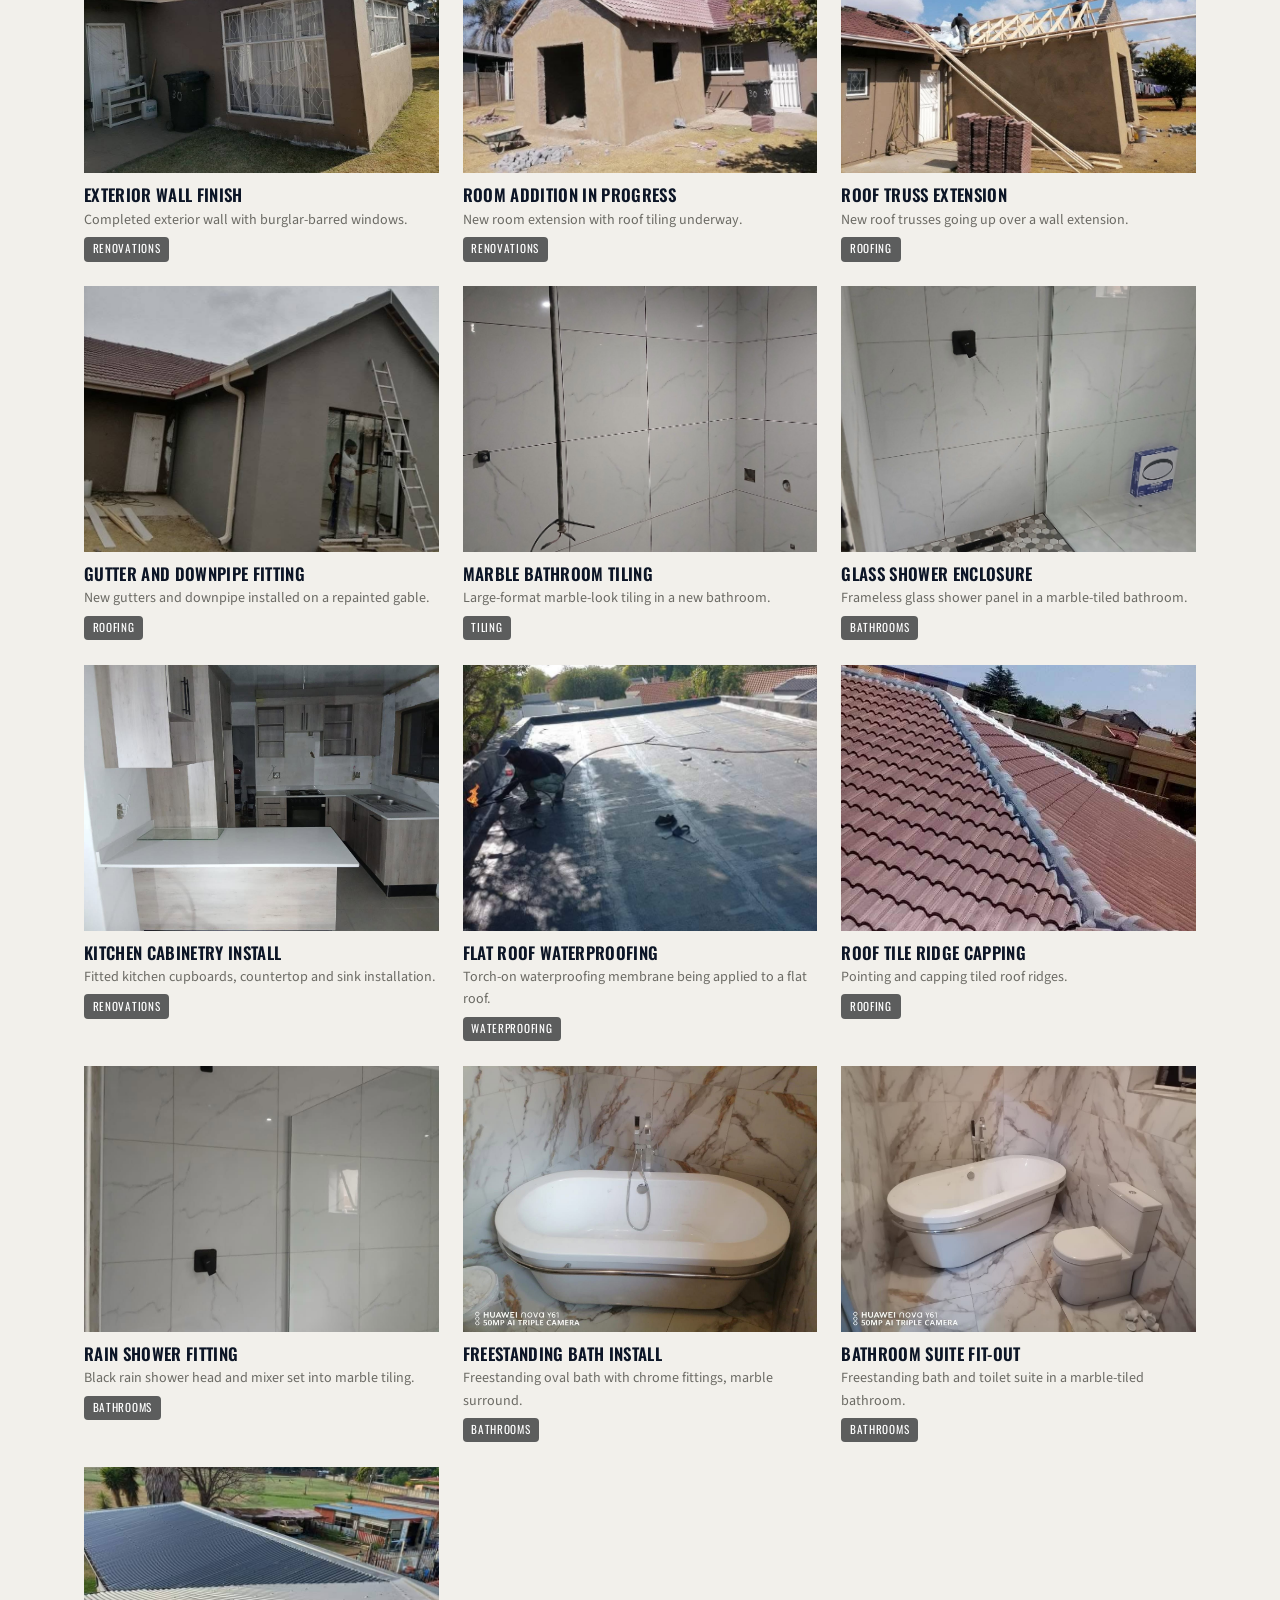
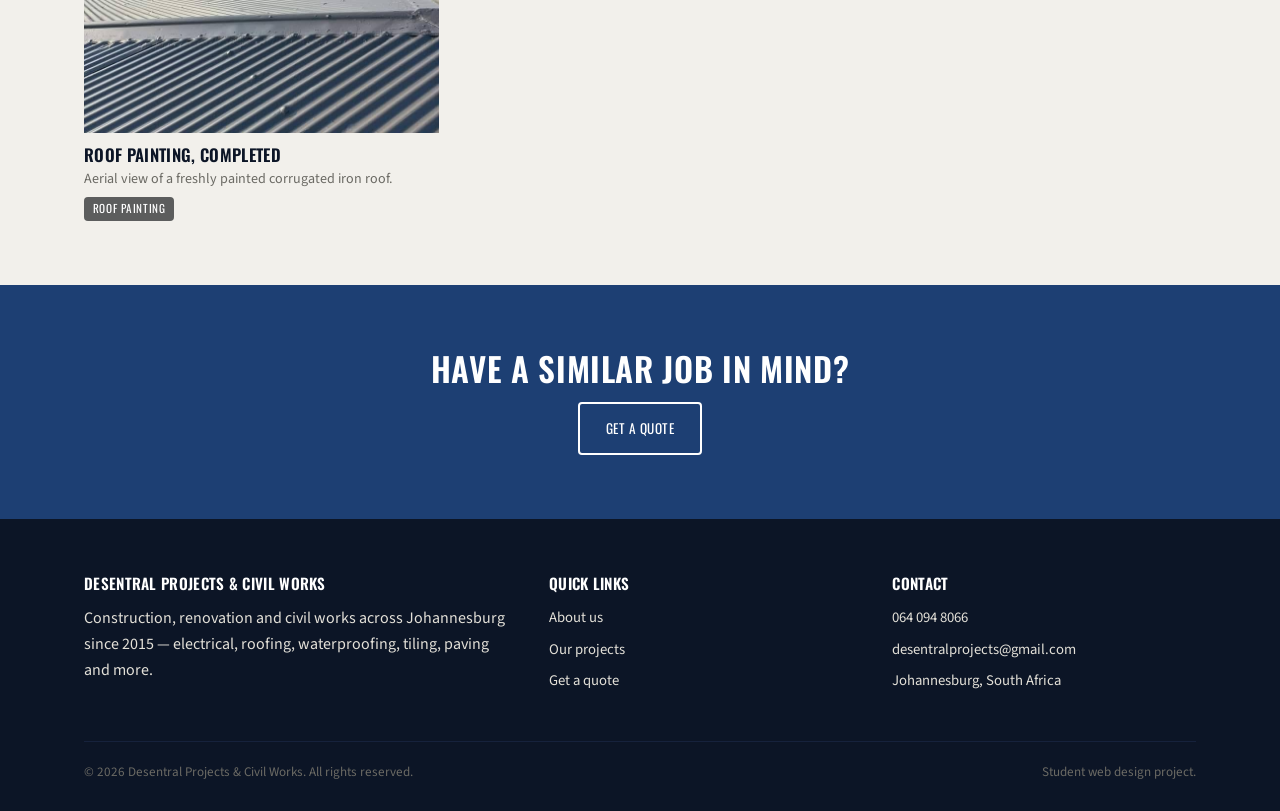
<file: Website/projects.html>
<!DOCTYPE html>
<html lang="en-ZA">
<head>
<meta charset="UTF-8">
<meta name="viewport" content="width=device-width, initial-scale=1.0">
<title>Projects | Desentral Projects & Civil Works</title>
<meta name="description" content="A look at completed electrical, roofing, waterproofing, tiling and paving projects by Desentral Projects & Civil Works.">
<link rel="preconnect" href="https://fonts.googleapis.com">
<link href="https://fonts.googleapis.com/css2?family=Oswald:wght@500;600;700&family=Source+Sans+3:wght@400;600&display=swap" rel="stylesheet">
<link rel="stylesheet" href="css/style.css">
</head>
<body>

<!-- Site header: logo, main navigation, mobile menu toggle and quick contact links -->
<header class="site-header">
  <div class="wrap">
    <input type="checkbox" id="nav-toggle" class="nav-toggle-input">
    <a href="index.html" class="logo"><img src="images/Logo_1.jpg" alt="Desentral Projects & Civil Works logo" width="100%"></a>
    <nav class="main-nav">
      <ul>
        <li><a href="index.html">Home</a></li>
        <li><a href="about.html">About</a></li>
        <li><a href="projects.html" aria-current="page">Projects</a></li>
        <li><a href="quote.html">Get a Quote</a></li>
      </ul>
    </nav>
    <label for="nav-toggle" class="nav-toggle" aria-label="Toggle menu">
      <span></span><span></span><span></span>
    </label>
    <div class="header-actions">
      <div class="social-icons">
        <a href="https://wa.me/27640948066" target="_blank" rel="noopener" aria-label="Chat on WhatsApp">
          <svg viewBox="0 0 24 24"><path d="M17.472 14.382c-.297-.149-1.758-.867-2.03-.967-.273-.099-.471-.148-.67.15-.197.297-.767.966-.94 1.164-.173.199-.347.223-.644.075-.297-.15-1.255-.463-2.39-1.475-.883-.788-1.48-1.761-1.653-2.059-.173-.297-.018-.458.13-.606.134-.133.298-.347.446-.52.149-.174.198-.298.298-.497.099-.198.05-.371-.025-.52-.075-.149-.669-1.612-.916-2.207-.242-.579-.487-.5-.669-.51-.173-.008-.371-.01-.57-.01-.198 0-.52.074-.792.372-.272.297-1.04 1.016-1.04 2.479 0 1.462 1.065 2.875 1.213 3.074.149.198 2.096 3.2 5.077 4.487.709.306 1.262.489 1.694.625.712.227 1.36.195 1.871.118.571-.085 1.758-.719 2.006-1.413.248-.694.248-1.289.173-1.413-.074-.124-.272-.198-.57-.347z"/><path d="M12.001 2C6.478 2 2 6.478 2 12c0 1.978.573 3.822 1.562 5.373L2 22l4.741-1.539A9.953 9.953 0 0 0 12.001 22C17.523 22 22 17.522 22 12S17.523 2 12.001 2zm0 18.15a8.13 8.13 0 0 1-4.146-1.135l-.297-.176-2.813.914.925-2.741-.194-.283A8.14 8.14 0 1 1 20.14 12a8.15 8.15 0 0 1-8.139 8.15z"/></svg>
        </a>
      </div>
      <a href="tel:+27640948066" class="header-call">064 094 8066</a>
    </div>
  </div>
</header>
<!-- Decorative yellow/black hazard-stripe divider under the header -->
<div class="hazard"></div>
<main>

<!-- Page banner: heading and intro line for the Projects page -->
<section class="page-banner">
  <div class="wrap">
    <span class="section-eyebrow">Our work</span>
    <h1>Recent projects</h1>
    <p>Electrical, roofing, waterproofing, tiling, paving and line marking work completed across Johannesburg.</p>
  </div>
</section>

<!-- Photo gallery: one <figure class="project-card"> per completed job.
     The first 8 cards are the original hand-picked highlights; everything
     after them is the owner's added photos, each tagged by service type
     (Electrical, Roofing, Bathrooms, Paving, Line marking, etc.) -->
<section>
  <div class="wrap">
    <div class="grid grid-3">

      <figure class="project-card">
        <img src="images/project-electrical-1.jpg" alt="Distribution board and wiring installation before ceiling closed" class="project-photo" loading="lazy">
        <figcaption>
          <h3>Electrical distribution board</h3>
          <p>First-floor DB installation and wiring, ready for sign-off.</p>
          <span class="tag">Electrical</span>
        </figcaption>
      </figure>

      <figure class="project-card">
        <img src="images/project-electrical-2.jpg" alt="Mounted electrical distribution board with warning signage" class="project-photo" loading="lazy">
        <figcaption>
          <h3>DB board mounting</h3>
          <p>Fully mounted and signed distribution board, first floor.</p>
          <span class="tag">Electrical</span>
        </figcaption>
      </figure>

      <figure class="project-card">
        <img src="images/project-roof-painting-progress.jpg" alt="Team painting roof tiles on a residential home" class="project-photo" loading="lazy">
        <figcaption>
          <h3>Roof tile painting</h3>
          <p>Two-man team applying a fresh coat to a tiled roof.</p>
          <span class="tag">Roof painting</span>
        </figcaption>
      </figure>

      <figure class="project-card">
        <img src="images/project-roof-painting-finished.jpg" alt="Completed dark grey roof coating on a residential property" class="project-photo" loading="lazy">
        <figcaption>
          <h3>Roof coating, completed</h3>
          <p>Finished roof paint job across two adjoining roof sections.</p>
          <span class="tag">Roof painting</span>
        </figcaption>
      </figure>

      <figure class="project-card">
        <img src="images/project-roof-tiling.jpg" alt="Roof tile stripping and replacement in progress" class="project-photo" loading="lazy">
        <figcaption>
          <h3>Roof tile replacement</h3>
          <p>Stripping old tiles ahead of a full re-tile.</p>
          <span class="tag">Roofing</span>
        </figcaption>
      </figure>

      <figure class="project-card">
        <img src="images/project-bathroom.jpg" alt="Renovated bathroom with glass-panel walk-in shower" class="project-photo" loading="lazy">
        <figcaption>
          <h3>Bathroom renovation</h3>
          <p>Walk-in shower, new fittings, floor-to-ceiling tiling.</p>
          <span class="tag">Bathrooms</span>
        </figcaption>
      </figure>

      <figure class="project-card">
        <img src="images/project-paving.jpg" alt="Stepping-stone garden walkway with river stone infill" class="project-photo" loading="lazy">
        <figcaption>
          <h3>Garden walkway</h3>
          <p>Paved stepping-stone path with brick edging and stone infill.</p>
          <span class="tag">Paving</span>
        </figcaption>
      </figure>

      <figure class="project-card">
        <img src="images/project-line-marking.jpg" alt="Freshly painted parking bay line marking in a retail centre" class="project-photo" loading="lazy">
        <figcaption>
          <h3>Parking line marking</h3>
          <p>Bay line marking for a retail centre parking lot.</p>
          <span class="tag">Line marking</span>
        </figcaption>
      </figure>

      <figure class="project-card">
        <img src="images/43283120_2155226591360986_6183182752095928320_n.jpg" alt="Completed double-storey house with balconies and garage" class="project-photo" loading="lazy">
        <figcaption>
          <h3>New double-storey build, completed</h3>
          <p>Full construction and finishing of a modern double-storey home.</p>
          <span class="tag">Renovations</span>
        </figcaption>
      </figure>

      <figure class="project-card">
        <img src="images/472390464_3837961933087435_6021393584325800713_n.jpg" alt="Tiled-roof house with new brick paving driveway" class="project-photo" loading="lazy">
        <figcaption>
          <h3>Tiled roof home with new paving</h3>
          <p>Completed brick paving driveway alongside a tiled-roof renovation.</p>
          <span class="tag">Paving</span>
        </figcaption>
      </figure>

      <figure class="project-card">
        <img src="images/472399429_3837962203087408_7621646350232327107_n.jpg" alt="New PVC panel ceiling with cornice detailing" class="project-photo" loading="lazy">
        <figcaption>
          <h3>Ceiling installation</h3>
          <p>New PVC panel ceiling with cornicing, ready for final touches.</p>
          <span class="tag">Renovations</span>
        </figcaption>
      </figure>

      <figure class="project-card">
        <img src="images/472430975_3837962149754080_289048225817301408_n.jpg" alt="Exposed timber roof truss framing above a garage" class="project-photo" loading="lazy">
        <figcaption>
          <h3>Roof truss framing</h3>
          <p>Timber roof trusses exposed ahead of ceiling and roof cover installation.</p>
          <span class="tag">Roofing</span>
        </figcaption>
      </figure>

      <figure class="project-card">
        <img src="images/472620230_3837962133087415_2259945512757919018_n.jpg" alt="Painter working on an exterior wall of a tiled-roof house" class="project-photo" loading="lazy">
        <figcaption>
          <h3>Exterior wall painting</h3>
          <p>Applying a fresh coat to an exterior wall ahead of a tiled roof.</p>
          <span class="tag">Painting</span>
        </figcaption>
      </figure>

      <figure class="project-card">
        <img src="images/472677849_3837962139754081_3605813645779171524_n.jpg" alt="Painter applying weatherproof coating to an exterior wall" class="project-photo" loading="lazy">
        <figcaption>
          <h3>Weatherguard wall coating</h3>
          <p>Rolling on exterior weatherproof paint, ladder and buckets set up.</p>
          <span class="tag">Painting</span>
        </figcaption>
      </figure>

      <figure class="project-card">
        <img src="images/472707546_3837962206420741_647436953496358490_n.jpg" alt="Repainting a house corner with red trim and brick paving" class="project-photo" loading="lazy">
        <figcaption>
          <h3>House corner repaint</h3>
          <p>Fascia and wall repaint on a red-trimmed home with brick paving.</p>
          <span class="tag">Painting</span>
        </figcaption>
      </figure>

      <figure class="project-card">
        <img src="images/475006733_3853628648187430_6848798115426467734_n.jpg" alt="Landscaped garden with timber fencing and patio" class="project-photo" loading="lazy">
        <figcaption>
          <h3>Garden landscaping</h3>
          <p>Finished garden with timber fencing, patio and planting.</p>
          <span class="tag">Paving</span>
        </figcaption>
      </figure>

      <figure class="project-card">
        <img src="images/475164499_3853628574854104_1875573755173403091_n.jpg" alt="Grey stone stepping-stone pavers being laid in a garden" class="project-photo" loading="lazy">
        <figcaption>
          <h3>Stone paver walkway</h3>
          <p>Laying grey stepping-stone pavers ahead of grouting.</p>
          <span class="tag">Paving</span>
        </figcaption>
      </figure>

      <figure class="project-card">
        <img src="images/475808801_1133845915419972_6548129732091765296_n.jpg" alt="Worker hand-painting a corrugated iron roof" class="project-photo" loading="lazy">
        <figcaption>
          <h3>Roof coating application</h3>
          <p>Hand-painting a corrugated iron roof section by section.</p>
          <span class="tag">Roof painting</span>
        </figcaption>
      </figure>

      <figure class="project-card">
        <img src="images/475879562_1133846078753289_2062061521587413427_n.jpg" alt="Freshly painted light grey corrugated iron roof" class="project-photo" loading="lazy">
        <figcaption>
          <h3>Freshly coated roof sheeting</h3>
          <p>Even coverage on a corrugated iron roof.</p>
          <span class="tag">Roof painting</span>
        </figcaption>
      </figure>

      <figure class="project-card">
        <img src="images/476356059_1138365458301351_3519316701899283101_n.jpg" alt="Accessible bathroom with walk-in shower and grab rails" class="project-photo" loading="lazy">
        <figcaption>
          <h3>Accessible bathroom fit-out</h3>
          <p>Walk-in shower and accessible toilet with grab rails, fully tiled.</p>
          <span class="tag">Bathrooms</span>
        </figcaption>
      </figure>

      <figure class="project-card">
        <img src="images/476631524_1137928795011684_9116491915971669484_n.jpg" alt="Painter priming a rendered exterior wall" class="project-photo" loading="lazy">
        <figcaption>
          <h3>Exterior wall preparation</h3>
          <p>Priming and painting a rendered wall with weatherproof coating.</p>
          <span class="tag">Painting</span>
        </figcaption>
      </figure>

      <figure class="project-card">
        <img src="images/477820101_1142977131173517_1724265391600490181_n.jpg" alt="Taped-out pedestrian crossing and lettering on a driveway" class="project-photo" loading="lazy">
        <figcaption>
          <h3>Pedestrian crossing marking</h3>
          <p>Taped-out zebra crossing and lettering ready for paint.</p>
          <span class="tag">Line marking</span>
        </figcaption>
      </figure>

      <figure class="project-card">
        <img src="images/477991307_1142977197840177_5021975851033432265_n.jpg" alt="Worker painting a zebra crossing in a residential complex" class="project-photo" loading="lazy">
        <figcaption>
          <h3>Crossing line painting</h3>
          <p>Hand-painting a zebra crossing in a residential complex.</p>
          <span class="tag">Line marking</span>
        </figcaption>
      </figure>

      <figure class="project-card">
        <img src="images/480206294_1142977167840180_7687397521919485136_n.jpg" alt="Measuring parking bay lines in a townhouse complex" class="project-photo" loading="lazy">
        <figcaption>
          <h3>Parking bay measuring</h3>
          <p>Measuring out bay lines before painting in a townhouse complex.</p>
          <span class="tag">Line marking</span>
        </figcaption>
      </figure>

      <figure class="project-card">
        <img src="images/480249075_1142977247840172_1094956814313929039_n.jpg" alt="Taped EXIT lettering painted on a driveway" class="project-photo" loading="lazy">
        <figcaption>
          <h3>EXIT lettering</h3>
          <p>Taped and painted EXIT signage on a driveway.</p>
          <span class="tag">Line marking</span>
        </figcaption>
      </figure>

      <figure class="project-card">
        <img src="images/480284023_3871097529773875_8500832631656499223_n.jpg" alt="Bathroom stripped back to brick ahead of a rebuild" class="project-photo" loading="lazy">
        <figcaption>
          <h3>Bathroom strip-out</h3>
          <p>Tiles and fittings removed ahead of a full bathroom rebuild.</p>
          <span class="tag">Bathrooms</span>
        </figcaption>
      </figure>

      <figure class="project-card">
        <img src="images/480297374_3871097743107187_7803454528295298461_n.jpg" alt="New PVC plumbing pipework during a bathroom renovation" class="project-photo" loading="lazy">
        <figcaption>
          <h3>New plumbing layout</h3>
          <p>PVC waste pipework laid out during a bathroom renovation.</p>
          <span class="tag">Bathrooms</span>
        </figcaption>
      </figure>

      <figure class="project-card">
        <img src="images/480356206_3872082699675358_229737544332743704_n.jpg" alt="Frameless glass shower enclosure being fitted in a bathroom" class="project-photo" loading="lazy">
        <figcaption>
          <h3>Frameless shower install</h3>
          <p>Fitting a frameless glass shower enclosure in a tiled bathroom.</p>
          <span class="tag">Bathrooms</span>
        </figcaption>
      </figure>

      <figure class="project-card">
        <img src="images/480400223_3871097799773848_5713918492603983744_n.jpg" alt="New bath fitted into a tiled bathroom corner" class="project-photo" loading="lazy">
        <figcaption>
          <h3>Bath re-fit</h3>
          <p>New bath set into a corner ahead of re-tiling.</p>
          <span class="tag">Bathrooms</span>
        </figcaption>
      </figure>

      <figure class="project-card">
        <img src="images/480567845_3876417165908578_8312762317426922744_n.jpg" alt="Structural ceiling grid with conduit before boarding" class="project-photo" loading="lazy">
        <figcaption>
          <h3>Ceiling grid structure</h3>
          <p>Structural ceiling grid and conduit ahead of board and paint.</p>
          <span class="tag">Renovations</span>
        </figcaption>
      </figure>

      <figure class="project-card">
        <img src="images/480629208_1150469317090965_7746239343188396848_n.jpg" alt="Floating wood vanity with vessel basin on marble tiling" class="project-photo" loading="lazy">
        <figcaption>
          <h3>Floating vanity install</h3>
          <p>Wood-finish floating vanity with vessel basin, marble tiling.</p>
          <span class="tag">Bathrooms</span>
        </figcaption>
      </figure>

      <figure class="project-card">
        <img src="images/480766248_1150469547090942_5791473966502965652_n.jpg" alt="Two installers fitting a glass shower panel" class="project-photo" loading="lazy">
        <figcaption>
          <h3>Glass shower panel fitting</h3>
          <p>Fitting a glass shower panel in a marble-tiled bathroom.</p>
          <span class="tag">Bathrooms</span>
        </figcaption>
      </figure>

      <figure class="project-card">
        <img src="images/480995320_1150469333757630_4570518892037982021_n.jpg" alt="Glass shower door installed in a marble-tiled recess" class="project-photo" loading="lazy">
        <figcaption>
          <h3>Glass shower door install</h3>
          <p>Sliding shower door set into a marble-tiled shower recess.</p>
          <span class="tag">Bathrooms</span>
        </figcaption>
      </figure>

      <figure class="project-card">
        <img src="images/485279255_1170902945047602_333748514624071755_n.jpg" alt="Worker finishing a roof dormer with satellite mount" class="project-photo" loading="lazy">
        <figcaption>
          <h3>Roof dormer finishing</h3>
          <p>Finishing touches around a roof dormer and satellite mount.</p>
          <span class="tag">Roofing</span>
        </figcaption>
      </figure>

      <figure class="project-card">
        <img src="images/485305234_1170902948380935_2952375050190238131_n.jpg" alt="Arched bathroom with corner bath and marble-look tiling" class="project-photo" loading="lazy">
        <figcaption>
          <h3>Arched bathroom fit-out</h3>
          <p>Corner bath, toilet and marble-look tiling under an archway.</p>
          <span class="tag">Bathrooms</span>
        </figcaption>
      </figure>

      <figure class="project-card">
        <img src="images/485337649_1172978751506688_4334427415940943779_n.jpg" alt="Worker applying torch-on waterproofing membrane to a flat roof" class="project-photo" loading="lazy">
        <figcaption>
          <h3>Torch-on waterproofing</h3>
          <p>Applying a torch-on waterproofing membrane to a flat roof.</p>
          <span class="tag">Waterproofing</span>
        </figcaption>
      </figure>

      <figure class="project-card">
        <img src="images/486352133_1175700217901208_457404051744488073_n.jpg" alt="Waterproof sheeting laid along a narrow side passage" class="project-photo" loading="lazy">
        <figcaption>
          <h3>Passage waterproofing</h3>
          <p>Waterproof sheeting laid along a narrow side passage.</p>
          <span class="tag">Waterproofing</span>
        </figcaption>
      </figure>

      <figure class="project-card">
        <img src="images/486358746_1175699797901250_3261784602359316983_n.jpg" alt="Concrete paver walkway with gravel edging in a side passage" class="project-photo" loading="lazy">
        <figcaption>
          <h3>Side passage paving</h3>
          <p>Concrete paver walkway with gravel edging alongside the house.</p>
          <span class="tag">Paving</span>
        </figcaption>
      </figure>

      <figure class="project-card">
        <img src="images/486371193_1175699791234584_8511271400126994670_n.jpg" alt="Concrete slab stepping-stone pathway through a garden" class="project-photo" loading="lazy">
        <figcaption>
          <h3>Garden stepping-stone path</h3>
          <p>Concrete slab pathway laid through a side garden.</p>
          <span class="tag">Paving</span>
        </figcaption>
      </figure>

      <figure class="project-card">
        <img src="images/487978278_1183544467116783_4418076532503010997_n.jpg" alt="Finished marble flooring ready for client move-in" class="project-photo" loading="lazy">
        <figcaption>
          <h3>Renovation handover</h3>
          <p>Finished marble flooring, ready for the client's move-in.</p>
          <span class="tag">Renovations</span>
        </figcaption>
      </figure>

      <figure class="project-card">
        <img src="images/488205942_1183544527116777_3333375423611247074_n.jpg" alt="Completed marble-tile staircase and landing" class="project-photo" loading="lazy">
        <figcaption>
          <h3>Marble tiled staircase</h3>
          <p>Completed marble-tile staircase and landing.</p>
          <span class="tag">Tiling</span>
        </figcaption>
      </figure>

      <figure class="project-card">
        <img src="images/488710409_1187305486740681_9015133923590722558_n.jpg" alt="Built-in shelving in a new walk-in closet" class="project-photo" loading="lazy">
        <figcaption>
          <h3>Fitted walk-in closet</h3>
          <p>Built-in shelving and hanging space in a new walk-in closet.</p>
          <span class="tag">Renovations</span>
        </figcaption>
      </figure>

      <figure class="project-card">
        <img src="images/488860322_1187305566740673_4654806542743556873_n.jpg" alt="Completed lounge renovation with furnishing" class="project-photo" loading="lazy">
        <figcaption>
          <h3>Finished living space</h3>
          <p>Completed lounge renovation, ready for furnishing.</p>
          <span class="tag">Renovations</span>
        </figcaption>
      </figure>

      <figure class="project-card">
        <img src="images/488862645_1187305490074014_2139432000497691568_n%20(1).jpg" alt="Wood-look laminate flooring laid with spacers" class="project-photo" loading="lazy">
        <figcaption>
          <h3>Laminate floor installation</h3>
          <p>Wood-look laminate flooring laid with spacers before grouting.</p>
          <span class="tag">Tiling</span>
        </figcaption>
      </figure>

      <figure class="project-card">
        <img src="images/490307425_1190994356371794_2741517613228573670_n.jpg" alt="Worker pointing roof tile ridges on a residential roof" class="project-photo" loading="lazy">
        <figcaption>
          <h3>Roof tile pointing</h3>
          <p>Sealing and pointing roof tile ridges on a residential roof.</p>
          <span class="tag">Roofing</span>
        </figcaption>
      </figure>

      <figure class="project-card">
        <img src="images/569424438_1362237229247505_3114067183485552254_n.jpg" alt="Completed exterior wall with burglar-barred windows" class="project-photo" loading="lazy">
        <figcaption>
          <h3>Exterior wall finish</h3>
          <p>Completed exterior wall with burglar-barred windows.</p>
          <span class="tag">Renovations</span>
        </figcaption>
      </figure>

      <figure class="project-card">
        <img src="images/570413827_1362237735914121_2931335470683465392_n%20(1).jpg" alt="New room extension with roof tiling underway" class="project-photo" loading="lazy">
        <figcaption>
          <h3>Room addition in progress</h3>
          <p>New room extension with roof tiling underway.</p>
          <span class="tag">Renovations</span>
        </figcaption>
      </figure>

      <figure class="project-card">
        <img src="images/571185577_1362237529247475_2716318453013922667_n.jpg" alt="New roof trusses being installed over a wall extension" class="project-photo" loading="lazy">
        <figcaption>
          <h3>Roof truss extension</h3>
          <p>New roof trusses going up over a wall extension.</p>
          <span class="tag">Roofing</span>
        </figcaption>
      </figure>

      <figure class="project-card">
        <img src="images/571304586_1362237762580785_4456145032629419616_n.jpg" alt="New gutters and downpipe fitted on a repainted gable" class="project-photo" loading="lazy">
        <figcaption>
          <h3>Gutter and downpipe fitting</h3>
          <p>New gutters and downpipe installed on a repainted gable.</p>
          <span class="tag">Roofing</span>
        </figcaption>
      </figure>

      <figure class="project-card">
        <img src="images/615512880_1432602952210932_1375898331029592028_n.jpg" alt="Large-format marble-look tiling in a new bathroom" class="project-photo" loading="lazy">
        <figcaption>
          <h3>Marble bathroom tiling</h3>
          <p>Large-format marble-look tiling in a new bathroom.</p>
          <span class="tag">Tiling</span>
        </figcaption>
      </figure>

      <figure class="project-card">
        <img src="images/616816997_1432602822210945_1062270128833530746_n.jpg" alt="Frameless glass shower panel in a marble-tiled bathroom" class="project-photo" loading="lazy">
        <figcaption>
          <h3>Glass shower enclosure</h3>
          <p>Frameless glass shower panel in a marble-tiled bathroom.</p>
          <span class="tag">Bathrooms</span>
        </figcaption>
      </figure>

      <figure class="project-card">
        <img src="images/631473999_1453757300095497_2680012533196892680_n.jpg" alt="Fitted kitchen cupboards with countertop and sink" class="project-photo" loading="lazy">
        <figcaption>
          <h3>Kitchen cabinetry install</h3>
          <p>Fitted kitchen cupboards, countertop and sink installation.</p>
          <span class="tag">Renovations</span>
        </figcaption>
      </figure>

      <figure class="project-card">
        <img src="images/636780438_1462405545897339_3442082765272309290_n.jpg" alt="Torch-on waterproofing membrane applied to a flat roof" class="project-photo" loading="lazy">
        <figcaption>
          <h3>Flat roof waterproofing</h3>
          <p>Torch-on waterproofing membrane being applied to a flat roof.</p>
          <span class="tag">Waterproofing</span>
        </figcaption>
      </figure>

      <figure class="project-card">
        <img src="images/637358707_1462405775897316_7433611522282720685_n.jpg" alt="Pointing and capping tiled roof ridges" class="project-photo" loading="lazy">
        <figcaption>
          <h3>Roof tile ridge capping</h3>
          <p>Pointing and capping tiled roof ridges.</p>
          <span class="tag">Roofing</span>
        </figcaption>
      </figure>

      <figure class="project-card">
        <img src="images/648632060_1478517957619431_5461428474396827862_n.jpg" alt="Black rain shower head and mixer set into marble tiling" class="project-photo" loading="lazy">
        <figcaption>
          <h3>Rain shower fitting</h3>
          <p>Black rain shower head and mixer set into marble tiling.</p>
          <span class="tag">Bathrooms</span>
        </figcaption>
      </figure>

      <figure class="project-card">
        <img src="images/648819692_1478517994286094_6804419371623428507_n.jpg" alt="Freestanding oval bath with chrome fittings" class="project-photo" loading="lazy">
        <figcaption>
          <h3>Freestanding bath install</h3>
          <p>Freestanding oval bath with chrome fittings, marble surround.</p>
          <span class="tag">Bathrooms</span>
        </figcaption>
      </figure>

      <figure class="project-card">
        <img src="images/650212782_1478518027619424_2496741617765459940_n.jpg" alt="Freestanding bath and toilet suite in a marble-tiled bathroom" class="project-photo" loading="lazy">
        <figcaption>
          <h3>Bathroom suite fit-out</h3>
          <p>Freestanding bath and toilet suite in a marble-tiled bathroom.</p>
          <span class="tag">Bathrooms</span>
        </figcaption>
      </figure>

      <figure class="project-card">
        <img src="images/After.jpg" alt="Aerial view of a freshly painted corrugated iron roof" class="project-photo" loading="lazy">
        <figcaption>
          <h3>Roof painting, completed</h3>
          <p>Aerial view of a freshly painted corrugated iron roof.</p>
          <span class="tag">Roof painting</span>
        </figcaption>
      </figure>

    </div>
  </div>
</section>

<!-- Call-to-action band prompting visitors to request a quote -->
<section class="cta-band">
  <div class="wrap">
    <h2>Have a similar job in mind?</h2>
    <a href="quote.html" class="btn btn-outline">Get a quote</a>
  </div>
</section>

<!-- Site footer: company blurb, quick links and contact details, repeated on every page -->
</main>

<footer class="site-footer">
  <div class="wrap">
    <div class="footer-grid">
      <div>
        <h4>Desentral Projects &amp; Civil Works</h4>
        <p>Construction, renovation and civil works across Johannesburg since 2015 — electrical, roofing, waterproofing, tiling, paving and more.</p>
      </div>
      <div>
        <h4>Quick links</h4>
        <ul>
          <li><a href="about.html">About us</a></li>
          <li><a href="projects.html">Our projects</a></li>
          <li><a href="quote.html">Get a quote</a></li>
        </ul>
      </div>
      <div>
        <h4>Contact</h4>
        <ul>
          <li><a href="tel:+27640948066">064 094 8066</a></li>
          <li><a href="mailto:desentralprojects@gmail.com">desentralprojects@gmail.com</a></li>
          <li>Johannesburg, South Africa</li>
        </ul>
      </div>
    </div>
    <div class="footer-bottom">
      <span>&copy; 2026 Desentral Projects &amp; Civil Works. All rights reserved.</span>
      <span>Student web design project.</span>
    </div>
  </div>
</footer>
</body>
</html>
</file>
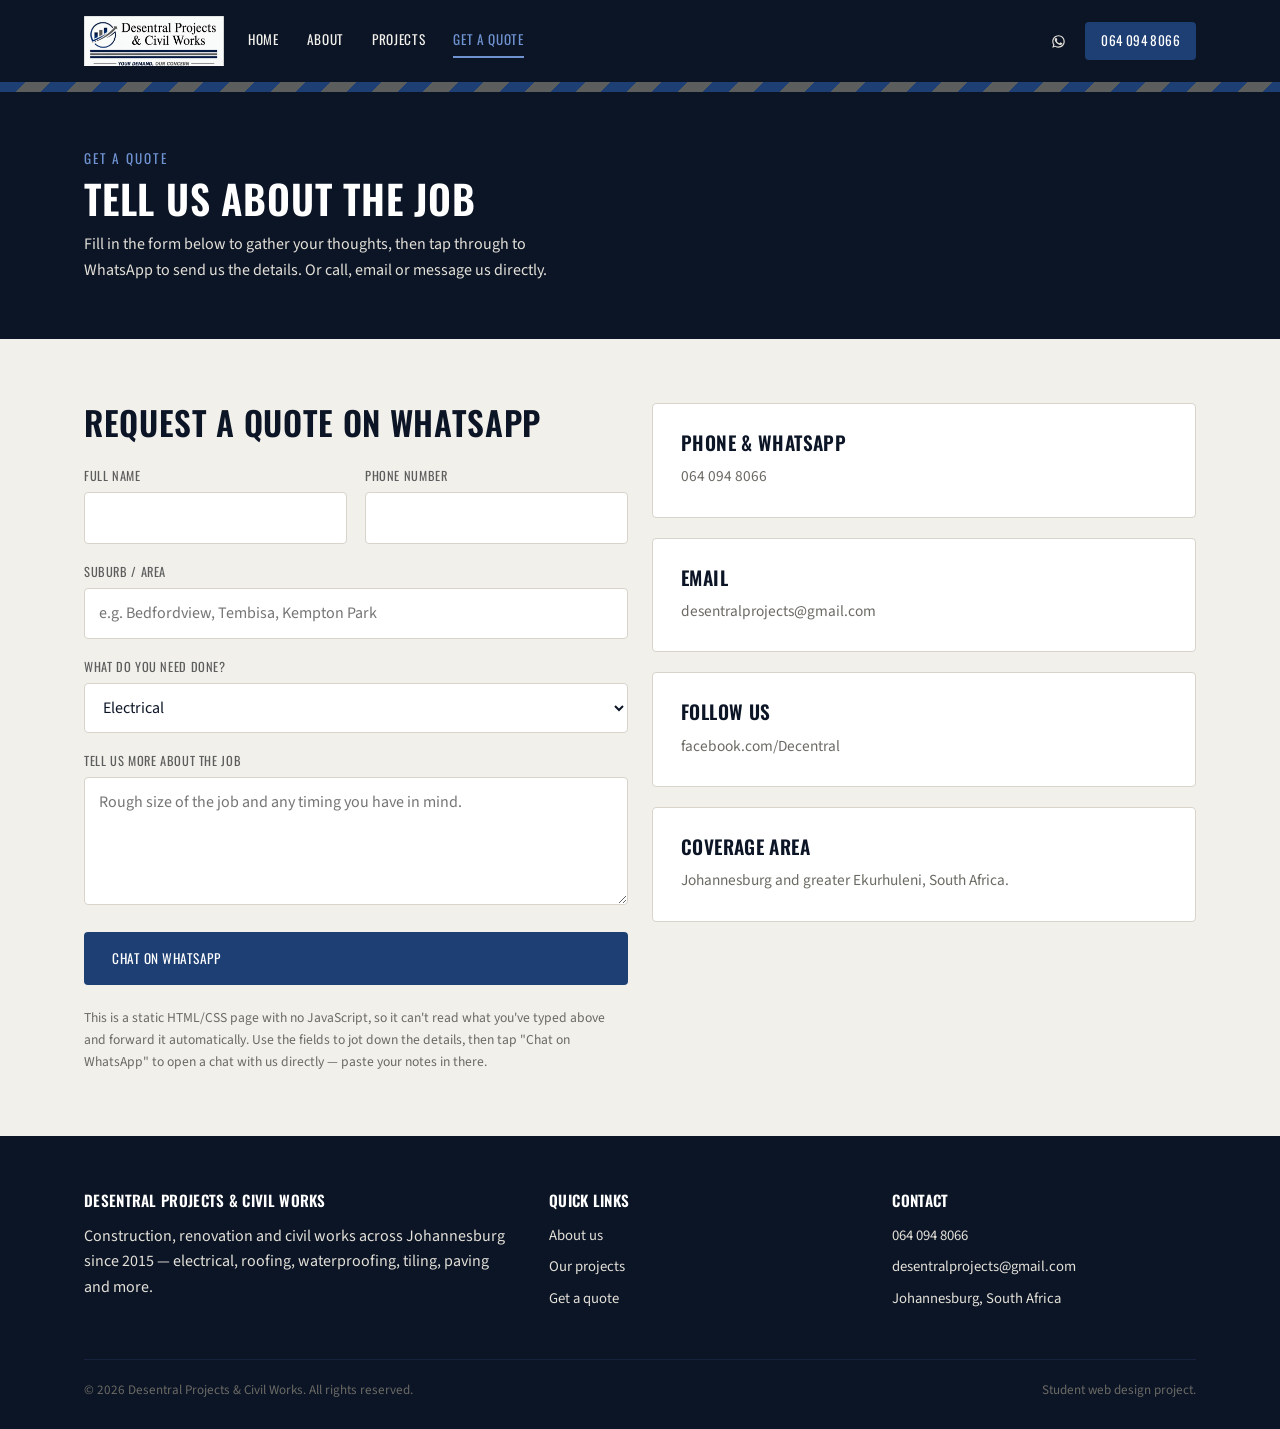
<file: Website/quote.html>
<!DOCTYPE html>
<html lang="en-ZA">
<head>
<meta charset="UTF-8">
<meta name="viewport" content="width=device-width, initial-scale=1.0">
<title>Get a Quote | Desentral Projects & Civil Works</title>
<meta name="description" content="Request a free quote from Desentral Projects & Civil Works — fill in the form and it sends straight to WhatsApp.">
<link rel="preconnect" href="https://fonts.googleapis.com">
<link href="https://fonts.googleapis.com/css2?family=Oswald:wght@500;600;700&family=Source+Sans+3:wght@400;600&display=swap" rel="stylesheet">
<link rel="stylesheet" href="css/style.css">
</head>
<body>

<!-- Site header: logo, main navigation, mobile menu toggle and quick contact links -->
<header class="site-header">
  <div class="wrap">
    <input type="checkbox" id="nav-toggle" class="nav-toggle-input">
    <a href="index.html" class="logo"><img src="images/Logo_1.jpg" alt="Desentral Projects & Civil Works logo" width="100%"></a>
    <!--Navigator menu-->
    <nav class="main-nav">
      <ul>
        <li><a href="index.html">Home</a></li>
        <li><a href="about.html">About</a></li>
        <li><a href="projects.html">Projects</a></li>
        <li><a href="quote.html" aria-current="page">Get a Quote</a></li>
      </ul>
    </nav>
    
    <label for="nav-toggle" class="nav-toggle" aria-label="Toggle menu">
      <span></span><span></span><span></span>
    </label>
    <div class="header-actions">
      <div class="social-icons">
        <a href="https://wa.me/27640948066" target="_blank" rel="noopener" aria-label="Chat on WhatsApp">
          <svg viewBox="0 0 24 24"><path d="M17.472 14.382c-.297-.149-1.758-.867-2.03-.967-.273-.099-.471-.148-.67.15-.197.297-.767.966-.94 1.164-.173.199-.347.223-.644.075-.297-.15-1.255-.463-2.39-1.475-.883-.788-1.48-1.761-1.653-2.059-.173-.297-.018-.458.13-.606.134-.133.298-.347.446-.52.149-.174.198-.298.298-.497.099-.198.05-.371-.025-.52-.075-.149-.669-1.612-.916-2.207-.242-.579-.487-.5-.669-.51-.173-.008-.371-.01-.57-.01-.198 0-.52.074-.792.372-.272.297-1.04 1.016-1.04 2.479 0 1.462 1.065 2.875 1.213 3.074.149.198 2.096 3.2 5.077 4.487.709.306 1.262.489 1.694.625.712.227 1.36.195 1.871.118.571-.085 1.758-.719 2.006-1.413.248-.694.248-1.289.173-1.413-.074-.124-.272-.198-.57-.347z"/><path d="M12.001 2C6.478 2 2 6.478 2 12c0 1.978.573 3.822 1.562 5.373L2 22l4.741-1.539A9.953 9.953 0 0 0 12.001 22C17.523 22 22 17.522 22 12S17.523 2 12.001 2zm0 18.15a8.13 8.13 0 0 1-4.146-1.135l-.297-.176-2.813.914.925-2.741-.194-.283A8.14 8.14 0 1 1 20.14 12a8.15 8.15 0 0 1-8.139 8.15z"/></svg>
        </a>
      </div>
      <a href="tel:+27640948066" class="header-call">064 094 8066</a>
    </div>
  </div>
</header>
<!-- Decorative yellow/black hazard-stripe divider under the header -->
<div class="hazard"></div>
<main>

<!-- Page banner: heading and intro line for the Get a Quote page -->
<section class="page-banner">
  <div class="wrap">
    <span class="section-eyebrow">Get a quote</span>
    <h1>Tell us about the job</h1>
    <p>Fill in the form below to gather your thoughts, then tap through to WhatsApp to send us the details. Or call, email or message us directly.</p>
  </div>
</section>

<!-- Quote request form (left) alongside direct contact details (right) -->
<section>
  <div class="wrap grid grid-2">

    <div>
      <h2>Request a quote on WhatsApp</h2>
      <form class="quote-form">
        <div class="form-row">
          <div>
            <label for="name">Full name</label>
            <input type="text" id="name" name="name">
          </div>
          <div>
            <label for="phone">Phone number</label>
            <input type="tel" id="phone" name="phone">
          </div>
        </div>

        <div>
          <label for="suburb">Suburb / area</label>
          <input type="text" id="suburb" name="suburb" placeholder="e.g. Bedfordview, Tembisa, Kempton Park">
        </div>

        <div>
          <label for="service">What do you need done?</label>
          <select id="service" name="service">
            <option>Electrical</option>
            <option>Roofing</option>
            <option>Painting / waterproofing</option>
            <option>Tiling / bathroom renovation</option>
            <option>Paving / landscaping</option>
            <option>Line marking</option>
            <option>Renovation</option>
            <option>Demolition</option>
            <option>Other</option>
          </select>
        </div>

        <div>
          <label for="message">Tell us more about the job</label>
          <textarea id="message" name="message" placeholder="Rough size of the job and any timing you have in mind."></textarea>
        </div>

        <a href="https://wa.me/27640948066?text=Hi%20Desentral%2C%20I%27d%20like%20a%20quote.%20Here%20are%20the%20details%3A%20" class="btn btn-primary" target="_blank" rel="noopener">
          Chat on WhatsApp
        </a>
        <p class="form-note">This is a static HTML/CSS page with no JavaScript, so it can't read what you've typed above and forward it automatically. Use the fields to jot down the details, then tap "Chat on WhatsApp" to open a chat with us directly — paste your notes in there.</p>
      </form>
    </div>

    <div class="contact-info">
      <div class="card">
        <h3>Phone &amp; WhatsApp</h3>
        <p><a href="tel:+27640948066">064 094 8066</a></p>
      </div>
      <div class="card">
        <h3>Email</h3>
        <p><a href="mailto:desentralprojects@gmail.com">desentralprojects@gmail.com</a></p>
      </div>
      <div class="card">
        <h3>Follow us</h3>
        <p><a href="https://www.facebook.com/Decentral/" target="_blank" rel="noopener">facebook.com/Decentral</a></p>
      </div>
      <div class="card">
        <h3>Coverage area</h3>
        <p>Johannesburg and greater Ekurhuleni, South Africa.</p>
      </div>
    </div>

  </div>
</section>

<!-- Site footer: company blurb, quick links and contact details, repeated on every page -->
</main>

<footer class="site-footer">
  <div class="wrap">
    <div class="footer-grid">
      <div>
        <h4>Desentral Projects &amp; Civil Works</h4>
        <p>Construction, renovation and civil works across Johannesburg since 2015 — electrical, roofing, waterproofing, tiling, paving and more.</p>
      </div>
      <div>
        <h4>Quick links</h4>
        <ul>
          <li><a href="about.html">About us</a></li>
          <li><a href="projects.html">Our projects</a></li>
          <li><a href="quote.html">Get a quote</a></li>
        </ul>
      </div>
      <div>
        <h4>Contact</h4>
        <ul>
          <li><a href="tel:+27640948066">064 094 8066</a></li>
          <li><a href="mailto:desentralprojects@gmail.com">desentralprojects@gmail.com</a></li>
          <li>Johannesburg, South Africa</li>
        </ul>
      </div>
    </div>
    <div class="footer-bottom">
      <span>&copy; 2026 Desentral Projects &amp; Civil Works. All rights reserved.</span>
      <span>Student web design project.</span>
    </div>
  </div>
</footer>
</body>
</html>
</file>
<file: Website/css/style.css>
/* ===================================================================
   DESENTRAL PROJECTS & CIVIL WORKS — style.css
   Part 2: CSS styling and responsive design.

   Contents
   1.  CSS reset / normalise
   2.  Custom properties (design tokens)
   3.  Base + typography
   4.  Layout primitives (.wrap, .grid, flex/grid utilities)
   5.  Header / navigation
   6.  Hero / carousel
   7.  Sections, cards, buttons
   8.  Forms
   9.  Footer
   10. Responsive images
   11. Media queries (tablet, mobile)
   =================================================================== */


/* -------------------------------------------------------------------
   1. CSS RESET
   A light reset rather than a full third-party one (e.g. Eric Meyer's
   or Josh Comeau's) — just enough to remove browser inconsistencies
   before the rest of the sheet takes over.
   ------------------------------------------------------------------- */
*,
*::before,
*::after {
  box-sizing: border-box;
  margin: 0;
  padding: 0;
}

html {
  -webkit-text-size-adjust: 100%;
  scroll-behavior: smooth;
}

img, picture, svg, video {
  display: block;
  max-width: 100%;
}

ul, ol {
  list-style: none;
}

a {
  color: inherit;
  text-decoration: none;
}

button, input, select, textarea {
  font: inherit;
  color: inherit;
  background: none;
  border: none;
}

button {
  cursor: pointer;
}

h1, h2, h3, h4, p {
  overflow-wrap: break-word;
}


/* -------------------------------------------------------------------
   2. CUSTOM PROPERTIES (design tokens)
   Central place for colour, type and spacing so the rest of the
   sheet can be written with a handful of selectors.
   ------------------------------------------------------------------- */
:root {
  /* colour */
  --charcoal:        #0c1526;
  --charcoal-soft:   #16223c;
  --concrete:        #f2f0eb;
  --concrete-dark:   #e3e0d8;
  --white:           #ffffff;
  --accent:          #1d3f73;
  --accent-dark:     #12294f;
  --accent-light:    #6f93d1;
  --steel:           #5c5d5d;
  --line:            #d8d4cb;
  --text-muted:      #6b6a64;

  /* type */
  --font-display: 'Oswald', 'Segoe UI', sans-serif;
  --font-body:    'Source Sans 3', 'Segoe UI', sans-serif;

  /* type scale — 1.2 ratio, rem-based so it responds to the user's
     browser font-size setting as well as our own breakpoints */
  --step--1: 0.833rem;
  --step-0:  1rem;
  --step-1:  1.2rem;
  --step-2:  1.44rem;
  --step-3:  1.728rem;
  --step-4:  2.074rem;
  --step-5:  2.488rem;

  /* spacing scale, em-based so it scales with local font-size */
  --space-xs: 0.5em;
  --space-sm: 1em;
  --space-md: 1.5em;
  --space-lg: 2.5em;
  --space-xl: 4em;

  /* layout */
  --max-width: 72.5rem;   /* 1160px */
  --radius: 0.25rem;
  --shadow-sm: 0 1px 2px rgba(0,0,0,0.08);
  --shadow-md: 0 6px 18px rgba(0,0,0,0.12);
  --transition: 0.18s ease;
}


/* -------------------------------------------------------------------
   3. BASE + TYPOGRAPHY
   ------------------------------------------------------------------- */
html { font-size: 100%; }   /* 1rem = 16px baseline */

body {
  font-family: var(--font-body);
  font-size: var(--step-0);
  line-height: 1.6;
  color: var(--charcoal);
  background: var(--concrete);
}

h1, h2, h3, h4 {
  font-family: var(--font-display);
  text-transform: uppercase;
  letter-spacing: 0.02em;
  line-height: 1.15;
  font-weight: 600;
}

h1 { font-size: clamp(var(--step-4), 5vw, var(--step-5)); }
h2 { font-size: clamp(var(--step-3), 3.2vw, var(--step-4)); margin-bottom: 0.75em; }
h3 { font-size: var(--step-1); margin-bottom: 0.5em; }

p  { max-width: 62ch; }

.section-eyebrow {
  display: block;
  font-family: var(--font-display);
  color: var(--accent);
  text-transform: uppercase;
  letter-spacing: 0.14em;
  font-size: var(--step--1);
  margin-bottom: var(--space-xs);
}

/* On dark surfaces (page banners, the carousel) the moderate-navy accent
   barely registers against the near-black background — use the lighter
   tint there instead so it still reads as "accent" but stays legible. */
.page-banner .section-eyebrow {
  color: var(--accent-light);
}


/* -------------------------------------------------------------------
   4. LAYOUT PRIMITIVES
   ------------------------------------------------------------------- */
.wrap {
  max-width: var(--max-width);
  margin-inline: auto;
  padding-inline: 1.5rem;
}

section { padding-block: var(--space-xl); }
.section-tight { padding-block: var(--space-lg); }
.section-alt   { background: var(--white); }
.section-head  { max-width: 40rem; margin-bottom: var(--space-lg); }

/* CSS Grid utility classes — used for card grids and two-column layouts */
.grid {
  display: grid;
  gap: var(--space-md);
}
.grid-2 { grid-template-columns: repeat(2, 1fr); }
.grid-3 { grid-template-columns: repeat(3, 1fr); }
.grid-4 { grid-template-columns: repeat(4, 1fr); }


/* -------------------------------------------------------------------
   5. HEADER / NAVIGATION
   Uses CSS Grid with named template-areas for the overall header
   layout, and Flexbox inside the nav list — deliberately combining
   both layout systems to fit the task each suits best.
   ------------------------------------------------------------------- */
.site-header {
  background: var(--charcoal);
  color: var(--concrete);
  position: sticky;
  top: 0;
  z-index: 50;
}

.site-header .wrap {
  display: grid;
  grid-template-columns: auto 1fr auto auto;
  grid-template-areas: "logo nav toggle actions";
  align-items: center;
  column-gap: var(--space-md);
  padding-block: 1rem;
}

.logo       { grid-area: logo; }
.main-nav   { grid-area: nav; }
.nav-toggle { grid-area: toggle; }
.header-actions { grid-area: actions; }

.logo img { width: 8.75rem; height: auto; }

.main-nav ul {
  display: flex;
  gap: 1.75rem;
}

.main-nav a {
  font-family: var(--font-display);
  text-transform: uppercase;
  font-size: var(--step--1);
  letter-spacing: 0.05em;
  padding-block: 0.4rem;
  border-bottom: 2px solid transparent;
  transition: border-color var(--transition), color var(--transition);
}

.main-nav a:hover,
.main-nav a:focus-visible,
.main-nav a[aria-current="page"] {
  border-color: var(--accent-light);
  color: var(--accent-light);
}

.nav-toggle-input {
  position: absolute;
  opacity: 0;
  pointer-events: none;
  width: 0;
  height: 0;
}

.nav-toggle {
  display: none;
  flex-direction: column;
  gap: 0.3rem;
  cursor: pointer;
}

.nav-toggle span {
  width: 1.6rem;
  height: 2px;
  background: var(--white);
}

.header-actions {
  display: flex;
  align-items: center;
  gap: 0.875rem;
}

.social-icons { display: flex; gap: 0.5rem; }

.social-icons a {
  width: 1.625rem;
  height: 1.625rem;
  display: flex;
  align-items: center;
  justify-content: center;
  color: var(--concrete-dark);
  transition: color var(--transition);
}

.social-icons a:hover,
.social-icons a:focus-visible { color: var(--accent-light); }
.social-icons svg { width: 0.9375rem; height: 0.9375rem; fill: currentColor; }

.header-call {
  font-family: var(--font-display);
  background: var(--accent);
  color: var(--white);
  padding: 0.5rem 1rem;
  font-size: var(--step--1);
  letter-spacing: 0.03em;
  text-transform: uppercase;
  white-space: nowrap;
  border-radius: var(--radius);
  transition: background var(--transition);
}

.header-call:hover,
.header-call:focus-visible { background: var(--accent-dark); }

.hazard {
  height: 0.625rem;
  background: repeating-linear-gradient(
    135deg, var(--accent), var(--accent) 1.125rem,
    var(--steel) 1.125rem, var(--steel) 2.25rem
  );
}


/* -------------------------------------------------------------------
   6. HERO / CAROUSEL
   ------------------------------------------------------------------- */
.carousel {
  position: relative;
  height: min(72vh, 35rem);
  min-height: 24rem;
  overflow: hidden;
  background: var(--charcoal);
}

.carousel-track { position: relative; width: 100%; height: 100%; }

.carousel-slide {
  position: absolute;
  inset: 0;
  opacity: 0;
  animation: carousel-fade 20s infinite;
}

/* Five slides, 4s each, staggered so only one is visible at a time
   with a short cross-fade between them — pure CSS, no JS needed. */
.carousel-slide:nth-child(1) { animation-delay: 0s; }
.carousel-slide:nth-child(2) { animation-delay: 4s; }
.carousel-slide:nth-child(3) { animation-delay: 8s; }
.carousel-slide:nth-child(4) { animation-delay: 12s; }
.carousel-slide:nth-child(5) { animation-delay: 16s; }

@keyframes carousel-fade {
  0%   { opacity: 0; }
  4%   { opacity: 1; }
  20%  { opacity: 1; }
  24%  { opacity: 0; }
  100% { opacity: 0; }
}

.carousel-slide img {
  width: 100%;
  height: 100%;
  object-fit: cover;
  filter: brightness(0.55);
}

.carousel-slide figcaption {
  position: absolute;
  bottom: 1.375rem;
  right: 1.5rem;
  font-family: var(--font-display);
  text-transform: uppercase;
  font-size: var(--step--1);
  letter-spacing: 0.05em;
  color: var(--concrete-dark);
  background: rgba(0,0,0,0.45);
  padding: 0.375rem 0.75rem;
}

.carousel-caption {
  position: absolute;
  inset-inline: 0;
  bottom: 4rem;
  padding-inline: 1.5rem;
  color: var(--white);
  text-align: center;
  z-index: 5;
}

.carousel-caption h1 {
  color: var(--white);
  max-width: 45rem;
  margin: 0.875rem auto 1.375rem;
}

.carousel-caption .hero-actions {
  display: flex;
  justify-content: center;
  gap: 0.875rem;
  flex-wrap: wrap;
}

.carousel-caption .btn-outline {
  border-color: var(--concrete-dark);
  color: var(--white);
}

.carousel-caption .btn-outline:hover,
.carousel-caption .btn-outline:focus-visible {
  border-color: var(--accent-light);
  color: var(--accent-light);
}

.hero-image {
  width: 100%;
  aspect-ratio: 4 / 3;
  object-fit: cover;
  border: 3px solid var(--accent);
  border-radius: var(--radius);
}

.page-banner {
  background: var(--charcoal);
  color: var(--white);
  padding-block: 3.5rem;
}

.page-banner h1 { color: var(--white); margin-bottom: 0.625rem; }
.page-banner p  { color: var(--concrete-dark); margin: 0; }

.thumb-link {
  display: block;
  border: 1px solid var(--line);
  border-radius: var(--radius);
  overflow: hidden;
  transition: border-color var(--transition), box-shadow var(--transition);
}

.thumb-link:hover,
.thumb-link:focus-visible {
  border-color: var(--accent);
  box-shadow: var(--shadow-sm);
}

.project-photo {
  width: 100%;
  aspect-ratio: 4 / 3;
  object-fit: cover;
}


/* -------------------------------------------------------------------
   7. SECTIONS, CARDS, BUTTONS
   ------------------------------------------------------------------- */
.card {
  background: var(--white);
  border: 1px solid var(--line);
  border-radius: var(--radius);
  padding: 1.75rem;
  transition: box-shadow var(--transition), transform var(--transition);
}

.card:hover { box-shadow: var(--shadow-md); transform: translateY(-2px); }
.card h3 { margin-bottom: 0.625rem; }
.card p  { color: var(--text-muted); font-size: 0.96rem; }

.service-icon {
  width: 2.75rem;
  height: 2.75rem;
  background: var(--accent);
  color: var(--white);
  display: flex;
  align-items: center;
  justify-content: center;
  font-family: var(--font-display);
  font-size: var(--step-1);
  margin-bottom: 1rem;
  border-radius: var(--radius);
}

.project-card figcaption { padding-top: 0.75rem; }
.project-card h3 { font-size: 1.05rem; margin-bottom: 0.25rem; }
.project-card p  { font-size: 0.88rem; color: var(--text-muted); margin: 0; }

.tag {
  display: inline-block;
  font-family: var(--font-display);
  font-size: 0.7rem;
  letter-spacing: 0.06em;
  text-transform: uppercase;
  background: var(--steel);
  color: var(--white);
  padding: 0.2rem 0.55rem;
  margin-top: 0.375rem;
  border-radius: var(--radius);
}

.btn {
  display: inline-block;
  font-family: var(--font-display);
  text-transform: uppercase;
  letter-spacing: 0.04em;
  font-size: var(--step--1);
  padding: 0.875rem 1.625rem;
  border: 2px solid transparent;
  border-radius: var(--radius);
  transition: background var(--transition), transform var(--transition), border-color var(--transition), color var(--transition);
}

.btn:active { transform: translateY(1px); }

.btn-primary { background: var(--accent); color: var(--white); }
.btn-primary:hover,
.btn-primary:focus-visible { background: var(--accent-dark); }

.btn-outline { border-color: var(--concrete-dark); color: var(--charcoal); }
.btn-outline:hover,
.btn-outline:focus-visible { border-color: var(--accent); color: var(--accent); }

.cta-band {
  background: var(--accent);
  color: var(--white);
  text-align: center;
}

.cta-band h2 { color: var(--white); margin-bottom: 0.875rem; }
.cta-band .btn-outline { border-color: var(--white); color: var(--white); }
.cta-band .btn-outline:hover { background: var(--charcoal); border-color: var(--charcoal); }


/* -------------------------------------------------------------------
   8. FORMS
   ------------------------------------------------------------------- */
form { display: grid; gap: 1.125rem; }
.form-row { display: grid; grid-template-columns: 1fr 1fr; gap: 1.125rem; }

label {
  font-family: var(--font-display);
  text-transform: uppercase;
  font-size: 0.78rem;
  letter-spacing: 0.05em;
  display: block;
  margin-bottom: 0.375rem;
  color: var(--steel);
}

input, textarea, select {
  width: 100%;
  font-size: var(--step-0);
  padding: 0.75rem 0.875rem;
  border: 1px solid var(--line);
  background: var(--white);
  border-radius: var(--radius);
}

input:focus-visible,
textarea:focus-visible,
select:focus-visible {
  outline: 2px solid var(--accent);
  outline-offset: 1px;
}

textarea { resize: vertical; min-height: 8rem; }

.form-note { font-size: 0.85rem; color: var(--text-muted); margin-top: 0.25rem; max-width: none; }

.contact-info .card { margin-bottom: 1.25rem; }
.contact-info .card:last-child { margin-bottom: 0; }


/* -------------------------------------------------------------------
   9. FOOTER
   ------------------------------------------------------------------- */
.site-footer {
  background: var(--charcoal);
  color: var(--concrete-dark);
  padding-block: 3.5rem 1.75rem;
}

.footer-grid {
  display: grid;
  grid-template-columns: 1.4fr 1fr 1fr;
  gap: 2.5rem;
  margin-bottom: 2.5rem;
}

.footer-grid h4 { color: var(--white); font-size: 0.95rem; margin-bottom: 0.875rem; }
.footer-grid li { margin-bottom: 0.5rem; font-size: 0.92rem; }
.footer-grid a:hover, .footer-grid a:focus-visible { color: var(--accent-light); }

.footer-bottom {
  border-top: 1px solid var(--charcoal-soft);
  padding-top: 1.25rem;
  font-size: 0.82rem;
  color: var(--text-muted);
  display: flex;
  justify-content: space-between;
  flex-wrap: wrap;
  gap: 0.625rem;
}


/* -------------------------------------------------------------------
   10. RESPONSIVE IMAGES
   The <img> srcset/sizes attributes do the resolution-switching in
   the markup; these rules just make sure the chosen image always
   fills its box cleanly regardless of which source file loaded.
   ------------------------------------------------------------------- */
img[srcset] {
  width: 100%;
  height: 100%;
  object-fit: cover;
}


/* -------------------------------------------------------------------
   11. MEDIA QUERIES
   Breakpoints: desktop (default, ≥1024px), tablet (641–1023px),
   mobile (≤640px). Mobile-first overrides are avoided here since the
   base styles above already target desktop; each query below scales
   things down for smaller viewports instead.
   ------------------------------------------------------------------- */

/* ---- Tablet: 1023px and below ---- */
@media (max-width: 64rem) {
  .grid-4 { grid-template-columns: repeat(2, 1fr); }
  .grid-3 { grid-template-columns: repeat(2, 1fr); }
  .footer-grid { grid-template-columns: 1fr 1fr; }

  .carousel-caption h1 { font-size: var(--step-3); }
  .carousel-slide figcaption { display: none; }
}

/* ---- Mobile: 640px and below ---- */
@media (max-width: 40rem) {
  html { font-size: 93.75%; }  /* nudges the whole rem scale down slightly */

  .site-header .wrap {
    grid-template-columns: auto auto auto;
    grid-template-areas:
      "logo toggle actions"
      "nav nav nav";
    row-gap: 0.5rem;
  }

  .main-nav {
    position: absolute;
    top: 100%;
    left: 0;
    right: 0;
    background: var(--charcoal);
    display: none;
    padding: 0.5rem 1.5rem 1.25rem;
  }

  .main-nav.open { display: block; }
  .main-nav ul { flex-direction: column; gap: 0.25rem; }
  .main-nav a { display: block; padding: 0.625rem 0; }

  .nav-toggle-input:checked ~ .main-nav { display: block; }

  .nav-toggle { display: flex; }
  .header-call { display: none; }

  .grid-2, .grid-3, .grid-4 { grid-template-columns: 1fr; }
  .form-row { grid-template-columns: 1fr; }
  .footer-grid { grid-template-columns: 1fr; }
  .footer-bottom { flex-direction: column; }

  .carousel { height: 26rem; }
  .carousel-caption { bottom: 2.5rem; }
  .carousel-caption h1 { font-size: var(--step-2); }

  section { padding-block: var(--space-lg); }
}
</file>
